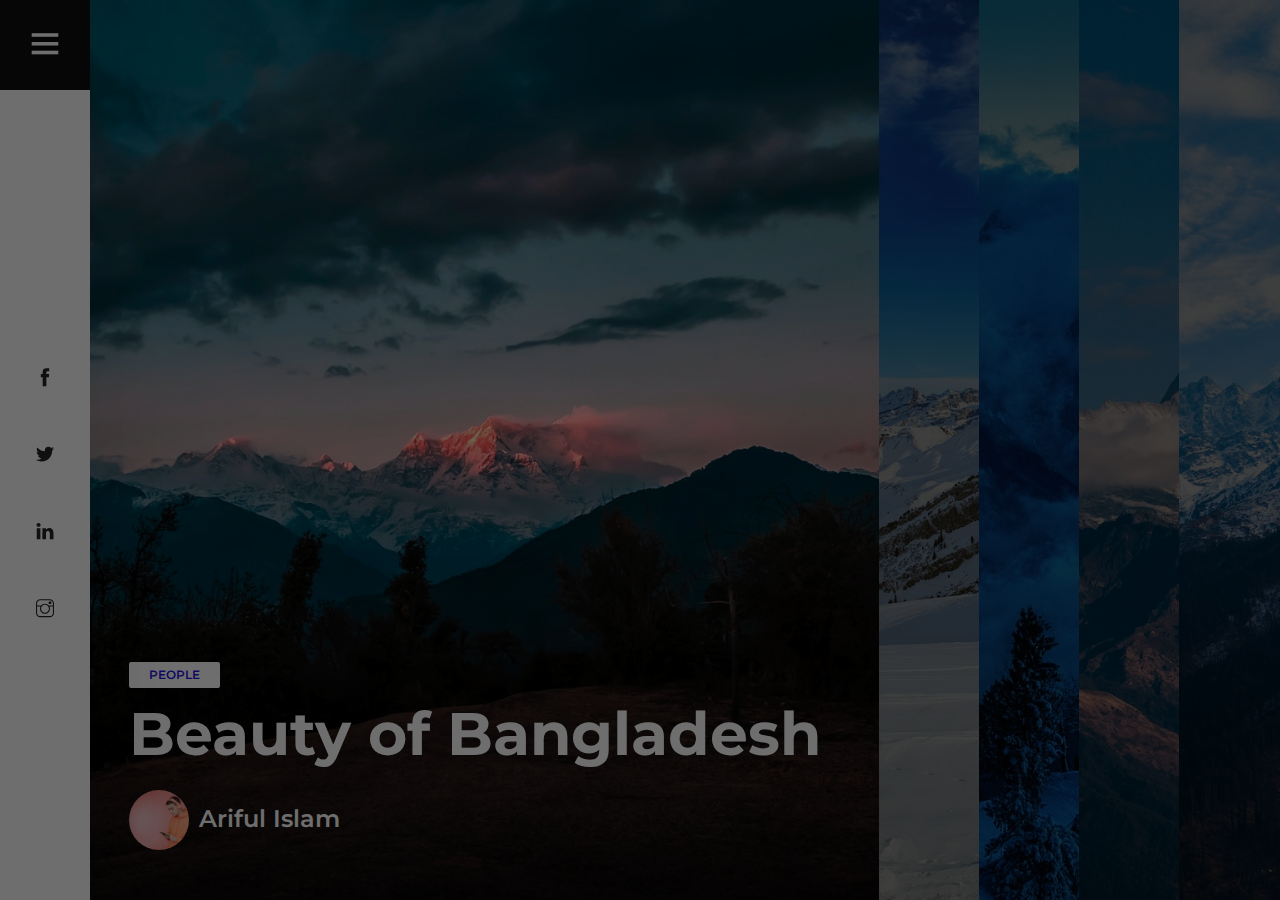
<file: index.html>
<!DOCTYPE html>
<html lang="zxx">
<head>
	<title>Ariful | Photography HTML Template</title>
	<meta charset="UTF-8">
	<meta name="description" content="Tulen Photography HTML Template"">
	<meta name="keywords" content="photo, html">
	<meta name="viewport" content="width=device-width, initial-scale=1.0">
	<!-- Stylesheets -->
	<link rel="stylesheet" href="css/bootstrap.min.css"/>
	<link rel="stylesheet" href="css/font-awesome.min.css"/>
	<link rel="stylesheet" href="css/themify-icons.css"/>
	<link rel="stylesheet" href="css/accordion.css"/>
	<link rel="stylesheet" href="css/owl.carousel.min.css"/>

	<!-- Main Stylesheets -->
	<link rel="stylesheet" href="css/style.css"/>


	<!--[if lt IE 9]>
		<script src="https://oss.maxcdn.com/html5shiv/3.7.2/html5shiv.min.js"></script>
		<script src="https://oss.maxcdn.com/respond/1.4.2/respond.min.js"></script>
	<![endif]-->

</head>
<body>
	<!-- Page Preloder -->
	<div id="preloder">
		<div class="loader"></div>
	</div>

	<!-- Offcanvas Menu Section -->
	<div class="menu-wrapper">
		<div class="menu-switch">
			<i class="ti-menu"></i>
		</div>
		<div class="menu-social-warp">
			<div class="menu-social">
				<a href="#"><i class="ti-facebook"></i></a>
				<a href="#"><i class="ti-twitter-alt"></i></a>
				<a href="#"><i class="ti-linkedin"></i></a>
				<a href="#"><i class="ti-instagram"></i></a>
			</div>
		</div>
	</div>
	<div class="side-menu-wrapper">
		<div class="sm-header">
			<div class="menu-close">
				<i class="ti-arrow-left"></i>
			</div>
			<a href="index.html" class="site-logo">
				<img src="img/logo.png" alt="">
			</a>
		</div>
		<nav class="main-menu">
			<ul>
				<li><a href="index.html" class="active">Home</a></li>
				<li><a href="about.html">About</a></li>
				<li><a href="gallery.html">Gallery</a></li>
				<li><a href="blog.html">Blog</a></li>
				<li><a href="contact.html">Contact</a></li>
			</ul>
		</nav>
		<div class="sm-footer">
			<div class="sm-socail">
				<a href="#"><i class="ti-facebook"></i></a>
				<a href="#"><i class="ti-twitter-alt"></i></a>
				<a href="#"><i class="ti-linkedin"></i></a>
				<a href="#"><i class="ti-instagram"></i></a>
			</div>
			<div class="copyright-text"><p><!-- Link back to Colorlib can't be removed. Template is licensed under CC BY 3.0. -->
  Copyright &copy;<script>document.write(new Date().getFullYear());</script> All rights reserved | This template is made with <i class="ti-heart" aria-hidden="true"></i> by <a href="https://colorlib.com" target="_blank">Colorlib</a>
  <!-- Link back to Colorlib can't be removed. Template is licensed under CC BY 3.0. --></p></div>
		</div>
	</div>
	<!-- Offcanvas Menu Section end -->

	<!-- Hero Section end -->
	<section class="hero-section">
		<div class="pana-accordion" id="accordion">
    		<div class="pana-accordion-wrap">
				<div class="pana-accordion-item set-bg" data-setbg="img/my-img/home/home-img1.jpg">
					<div class="pa-text">
						<div class="pa-tag">people</div>
						<h2>Beauty of Bangladesh</h2>
						<div class="pa-author">
							<img src="img/my-img/home/pro-img.jpg" alt="">
							<h4>Ariful Islam</h4>
						</div>
					</div>
				</div>
				<div class="pana-accordion-item set-bg" data-setbg="img/my-img/home/home-img2.jpg">
					<div class="pa-text">
						<div class="pa-tag">people</div>
						<h2>Beauty of Bangladesh</h2>
						<div class="pa-author">
							<img src="img/my-img/home/pro-img.jpg" alt="">
							<h4>Ariful Islam</h4>
						</div>
					</div>
				</div>
				<div class="pana-accordion-item set-bg" data-setbg="img/my-img/home/home-img3.jpg">
					<div class="pa-text">
						<div class="pa-tag">people</div>
						<h2>Beauty of Bangladesh</h2>
						<div class="pa-author">
							<img src="img/my-img/home/pro-img.jpg" alt="">
							<h4>Ariful Islam</h4>
						</div>
					</div>
				</div>
				<div class="pana-accordion-item set-bg" data-setbg="img/my-img/home/home-img4.jpg">
					<div class="pa-text">
						<div class="pa-tag">people</div>
						<h2>Beauty of Bangladesh</h2>
						<div class="pa-author">
							<img src="img/my-img/home/pro-img.jpg" alt="">
							<h4>Ariful Islam</h4>
						</div>
					</div>
				</div>
				<div class="pana-accordion-item set-bg" data-setbg="img/my-img/home/home-img5.jpg">
					<div class="pa-text">
						<div class="pa-tag">people</div>
						<h2>Beauty of Bangladesh</h2>
						<div class="pa-author">
							<img src="img/my-img/home/pro-img.jpg" alt="">
							<h4>Ariful Islam</h4>
						</div>
					</div>
				</div>
	    	</div>
		</div>
		<div class="hero-slider-warp">
			<div class="hero-slider owl-carousel">
				<div class="hero-item set-bg" data-setbg="img/hero/5.jpg">
					<div class="pa-text">
						<div class="pa-tag">people</div>
						<h2>Beauty of Bangladesh</h2>
						<div class="pa-author">
							<img src="img/my-img/home/pro-img.jpg" alt="">
							<h4>Ariful Islam</h4>
						</div>
					</div>
				</div>
				<div class="hero-item set-bg" data-setbg="img/hero/1.jpg">
					<div class="pa-text">
						<div class="pa-tag">people</div>
						<h2>Beauty of Bangladesh</h2>
						<div class="pa-author">
							<img src="img/my-img/home/pro-img.jpg" alt="">
							<h4>Ariful Islam</h4>
						</div>
					</div>
				</div>
				<div class="hero-item set-bg" data-setbg="img/hero/2.jpg">
					<div class="pa-text">
						<div class="pa-tag">people</div>
						<h2>Beauty of Bangladesh</h2>
						<div class="pa-author">
							<img src="img/my-img/home/pro-img.jpg" alt="">
							<h4>Ariful Islam</h4>
						</div>
					</div>
				</div>
				<div class="hero-item set-bg" data-setbg="img/hero/3.jpg">
					<div class="pa-text">
						<div class="pa-tag">people</div>
						<h2>Beauty of Bangladesh</h2>
						<div class="pa-author">
							<img src="img/my-img/home/pro-img.jpg" alt="">
							<h4>Ariful Islam</h4>
						</div>
					</div>
				</div>
				<div class="hero-item set-bg" data-setbg="img/hero/4.jpg">
					<div class="pa-text">
						<div class="pa-tag">people</div>
						<h2>Beauty of Bangladesh</h2>
						<div class="pa-author">
							<img src="img/my-img/home/pro-img.jpg" alt="">
							<h4>Ariful Islam</h4>
						</div>
					</div>
				</div>
			</div>
		</div>
	</section>
	<!-- Hero Section end -->

	<!--====== Javascripts & Jquery ======-->
	<script src="js/vendor/jquery-3.2.1.min.js"></script>
	<script src="js/bootstrap.min.js"></script>
	<script src="js/owl.carousel.min.js"></script>
	<script src="js/imagesloaded.pkgd.min.js"></script>
	<script src="js/isotope.pkgd.min.js"></script>
	<script src="js/jquery.nicescroll.min.js"></script>
	<script src="js/circle-progress.min.js"></script>
	<script src="js/pana-accordion.js"></script>
	<script src="js/main.js"></script>

	</body>
</html>
</file>
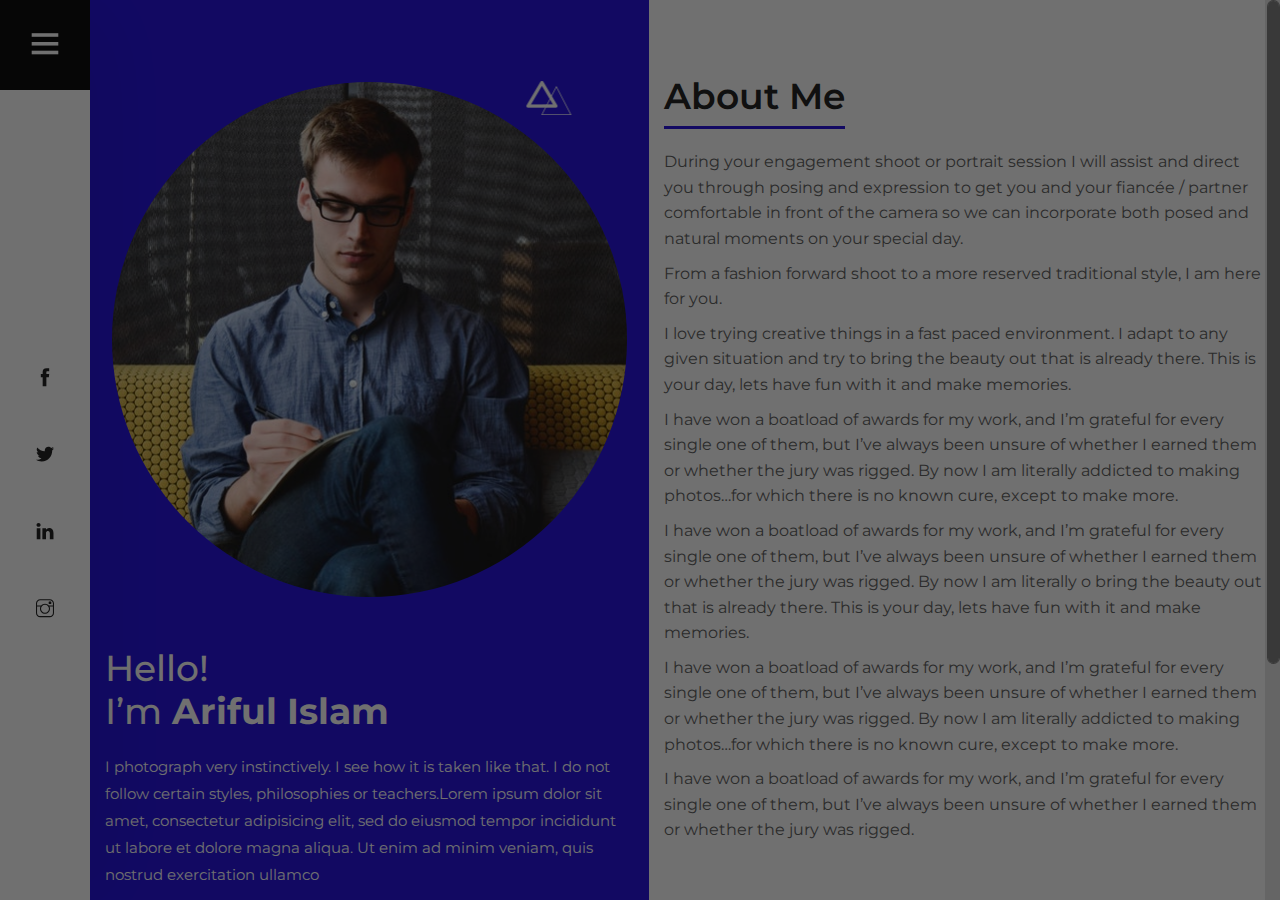
<file: about.html>
<!DOCTYPE html>
<html lang="zxx">
<head>
	<title>Tulen | Photography HTML Template</title>
	<meta charset="UTF-8">
	<meta name="description" content="Tulen Photography HTML Template"">
	<meta name="keywords" content="photo, html">
	<meta name="viewport" content="width=device-width, initial-scale=1.0">
	<!-- Stylesheets -->
	<link rel="stylesheet" href="css/bootstrap.min.css"/>
	<link rel="stylesheet" href="css/font-awesome.min.css"/>
	<link rel="stylesheet" href="css/themify-icons.css"/>
	<link rel="stylesheet" href="css/accordion.css"/>
	<link rel="stylesheet" href="css/owl.carousel.min.css"/>

	<!-- Main Stylesheets -->
	<link rel="stylesheet" href="css/style.css"/>


	<!--[if lt IE 9]>
		<script src="https://oss.maxcdn.com/html5shiv/3.7.2/html5shiv.min.js"></script>
		<script src="https://oss.maxcdn.com/respond/1.4.2/respond.min.js"></script>
	<![endif]-->

</head>
<body>
	<!-- Page Preloder -->
	<div id="preloder">
		<div class="loader"></div>
	</div>

	<!-- Offcanvas Menu Section -->
	<div class="menu-wrapper">
		<div class="menu-switch">
			<i class="ti-menu"></i>
		</div>
		<div class="menu-social-warp">
			<div class="menu-social">
				<a href="#"><i class="ti-facebook"></i></a>
				<a href="#"><i class="ti-twitter-alt"></i></a>
				<a href="#"><i class="ti-linkedin"></i></a>
				<a href="#"><i class="ti-instagram"></i></a>
			</div>
		</div>
	</div>
	<div class="side-menu-wrapper">
		<div class="sm-header">
			<div class="menu-close">
				<i class="ti-arrow-left"></i>
			</div>
			<a href="index.html" class="site-logo">
				<img src="img/logo.png" alt="">
			</a>
		</div>
		<nav class="main-menu">
			<ul>
				<li><a href="index.html">Home</a></li>
				<li><a href="about.html" class="active">About</a></li>
				<li><a href="gallery.html">Gallery</a></li>
				<li><a href="blog.html">Blog</a></li>
				<li><a href="contact.html">Contact</a></li>
			</ul>
		</nav>
		<div class="sm-footer">
			<div class="sm-socail">
				<a href="#"><i class="ti-facebook"></i></a>
				<a href="#"><i class="ti-twitter-alt"></i></a>
				<a href="#"><i class="ti-linkedin"></i></a>
				<a href="#"><i class="ti-instagram"></i></a>
			</div>
			<div class="copyright-text"><p><!-- Link back to Colorlib can't be removed. Template is licensed under CC BY 3.0. -->
  Copyright &copy;<script>document.write(new Date().getFullYear());</script> All rights reserved | This template is made with <i class="ti-heart" aria-hidden="true"></i> by <a href="https://colorlib.com" target="_blank">Colorlib</a>
  <!-- Link back to Colorlib can't be removed. Template is licensed under CC BY 3.0. --></p></div>
		</div>
	</div>
	<!-- Offcanvas Menu Section end -->

	<!-- About Section end -->
	<section class="about-section">
		<div class="about-warp">
			<div class="about-left">
				<div class="about-img">
					<img src="img/my-img/gallery/gallery-img.jpg" alt="">
				</div>
				<div class="profile-text text-white">
					<h2>Hello!</h2>
					<h2>I’m <strong>Ariful Islam</strong></h2>
					<p>I photograph very instinctively. I see how it is taken like that. I do not follow certain styles, philosophies or teachers.Lorem ipsum dolor sit amet, consectetur adipisicing elit, sed do eiusmod tempor incididunt ut labore et dolore magna aliqua. Ut enim ad minim veniam, quis nostrud exercitation ullamco</p>
					<a href="#" class="profile-btn">Say Hello</a>
					<a href="#" class="profile-email">t.rabby018@gmail.com</a>
				</div>
			</div>
			<div class="about-right">
				<div class="about-text">
					<h2>About Me</h2>
					<p>During your engagement shoot or portrait session I will assist and direct you through posing and expression to get you and your fiancée / partner comfortable in front of the camera so we can incorporate both posed and natural moments on your special day. </p>
					<p>From a fashion forward shoot to a more reserved traditional style, I am here for you.</p>
					<p>I love trying creative things in a fast paced environment. I adapt to any given situation and try to bring the beauty out that is already there. This is your day, lets have fun with it and make memories.</p>
					<p>I have won a boatload of awards for my work, and I’m grateful for every single one of them, but I’ve always been unsure of whether I earned them or whether the jury was rigged.  By now I am literally addicted to making photos…for which there is no known cure, except to make more.</p>
					<p>I have won a boatload of awards for my work, and I’m grateful for every single one of them, but I’ve always been unsure of whether I earned them or whether the jury was rigged.  By now I am literally o bring the beauty out that is already there. This is your day, lets have fun with it and make memories.</p>
					<p>I have won a boatload of awards for my work, and I’m grateful for every single one of them, but I’ve always been unsure of whether I earned them or whether the jury was rigged.  By now I am literally addicted to making photos…for which there is no known cure, except to make more.</p>
					<p>I have won a boatload of awards for my work, and I’m grateful for every single one of them, but I’ve always been unsure of whether I earned them or whether the jury was rigged.</p>
					<h2 class="pt-5">My Skills</h2>
				</div>
				<div class="skill-warp text-center">
					<div class="row">
						<div class="col-lg-3 col-sm-6">
							<div class="circle-item">
								<div class="circle-progress" data-cpid="id-1" data-cpvalue="90" data-cpcolor="#2916e0"></div>
								<h4>web developer</h4>
							</div>
						</div>
						<div class="col-lg-3 col-sm-6">
							<div class="circle-item">
								<div class="circle-progress" data-cpid="id-2" data-cpvalue="95" data-cpcolor="#2916e0"></div>
								<h4>Web Design</h4>
							</div>
						</div>
						<div class="col-lg-3 col-sm-6">
							<div class="circle-item">
								<div class="circle-progress" data-cpid="id-3" data-cpvalue="95" data-cpcolor="#2916e0"></div>
								<h4>Bootstrap</h4>
							</div>
						</div>
						<div class="col-lg-3 col-sm-6">
							<div class="circle-item">
								<div class="circle-progress" data-cpid="id-4" data-cpvalue="95" data-cpcolor="#2916e0"></div>
								<h4>Html,Css</h4>
							</div>
						</div>
					</div>
				</div>
			</div>
		</div>
	</section>
	<!-- About Section end -->

	<!--====== Javascripts & Jquery ======-->
	<script src="js/vendor/jquery-3.2.1.min.js"></script>
	<script src="js/bootstrap.min.js"></script>
	<script src="js/owl.carousel.min.js"></script>
	<script src="js/imagesloaded.pkgd.min.js"></script>
	<script src="js/isotope.pkgd.min.js"></script>
	<script src="js/jquery.nicescroll.min.js"></script>
	<script src="js/circle-progress.min.js"></script>
	<script src="js/pana-accordion.js"></script>
	<script src="js/main.js"></script>

	</body>
</html>
</file>
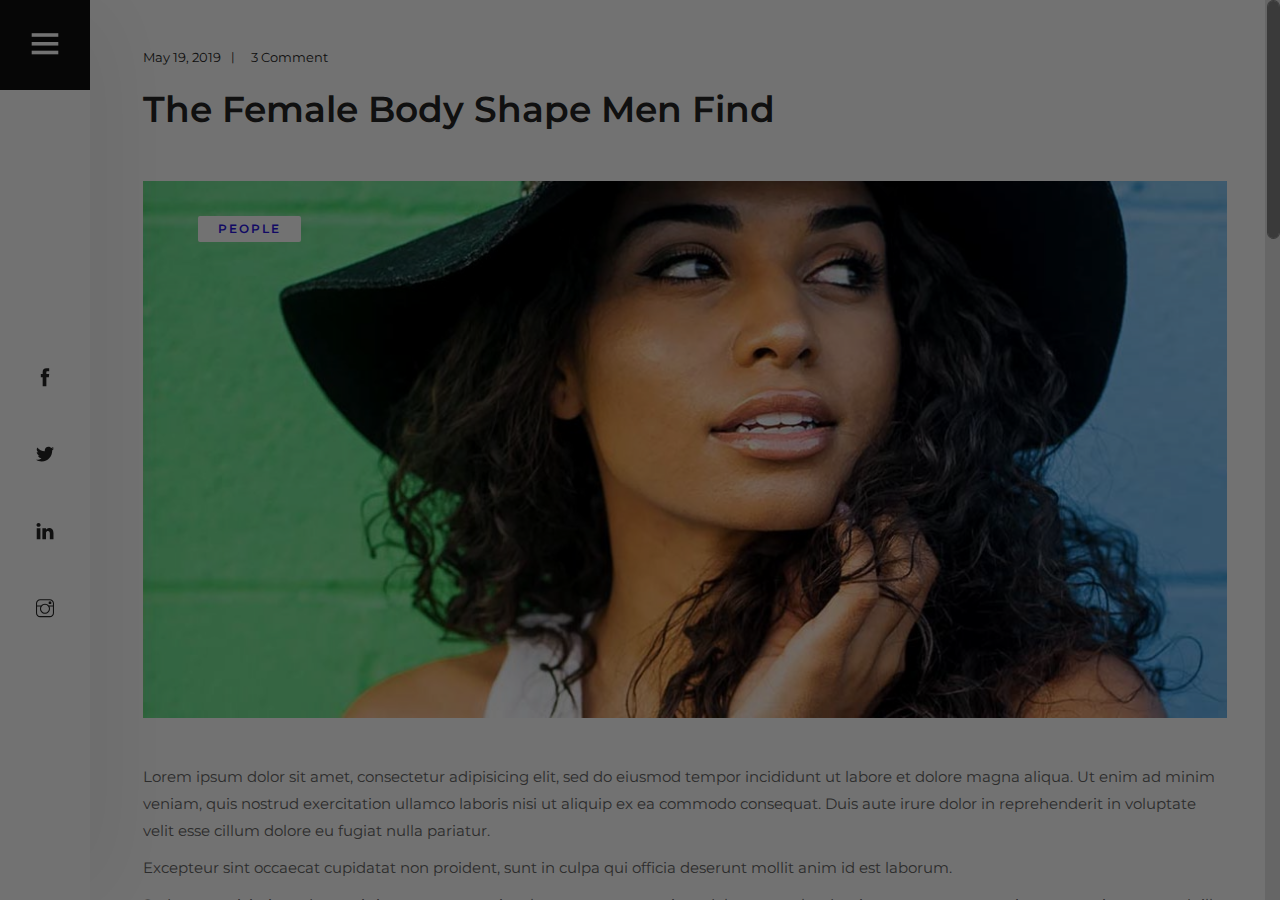
<file: blog-details.html>
<!DOCTYPE html>
<html lang="zxx">
<head>
	<title>Tulen | Photography HTML Template</title>
	<meta charset="UTF-8">
	<meta name="description" content="Tulen Photography HTML Template"">
	<meta name="keywords" content="photo, html">
	<meta name="viewport" content="width=device-width, initial-scale=1.0">
	<!-- Stylesheets -->
	<link rel="stylesheet" href="css/bootstrap.min.css"/>
	<link rel="stylesheet" href="css/font-awesome.min.css"/>
	<link rel="stylesheet" href="css/themify-icons.css"/>
	<link rel="stylesheet" href="css/accordion.css"/>
	<link rel="stylesheet" href="css/fresco.css"/>
	<link rel="stylesheet" href="css/owl.carousel.min.css"/>

	<!-- Main Stylesheets -->
	<link rel="stylesheet" href="css/style.css"/>


	<!--[if lt IE 9]>
		<script src="https://oss.maxcdn.com/html5shiv/3.7.2/html5shiv.min.js"></script>
		<script src="https://oss.maxcdn.com/respond/1.4.2/respond.min.js"></script>
	<![endif]-->

</head>
<body>
	<!-- Page Preloder -->
	<div id="preloder">
		<div class="loader"></div>
	</div>

	<!-- Offcanvas Menu Section -->
	<div class="menu-wrapper">
		<div class="menu-switch">
			<i class="ti-menu"></i>
		</div>
		<div class="menu-social-warp">
			<div class="menu-social">
				<a href="#"><i class="ti-facebook"></i></a>
				<a href="#"><i class="ti-twitter-alt"></i></a>
				<a href="#"><i class="ti-linkedin"></i></a>
				<a href="#"><i class="ti-instagram"></i></a>
			</div>
		</div>
	</div>
	<div class="side-menu-wrapper">
		<div class="sm-header">
			<div class="menu-close">
				<i class="ti-arrow-left"></i>
			</div>
			<a href="index.html" class="site-logo">
				<img src="img/logo.png" alt="">
			</a>
		</div>
		<nav class="main-menu">
			<ul>
				<li><a href="index.html">Home</a></li>
				<li><a href="about.html">About</a></li>
				<li><a href="gallery.html">Gallery</a></li>
				<li><a href="blog.html" class="active">Blog</a></li>
				<li><a href="contact.html">Contact</a></li>
			</ul>
		</nav>
		<div class="sm-footer">
			<div class="sm-socail">
				<a href="#"><i class="ti-facebook"></i></a>
				<a href="#"><i class="ti-twitter-alt"></i></a>
				<a href="#"><i class="ti-linkedin"></i></a>
				<a href="#"><i class="ti-instagram"></i></a>
			</div>
			<div class="copyright-text"><p><!-- Link back to Colorlib can't be removed. Template is licensed under CC BY 3.0. -->
  Copyright &copy;<script>document.write(new Date().getFullYear());</script> All rights reserved | This template is made with <i class="ti-heart" aria-hidden="true"></i> by <a href="https://colorlib.com" target="_blank">Colorlib</a>
  <!-- Link back to Colorlib can't be removed. Template is licensed under CC BY 3.0. --></p></div>
		</div>
	</div>
	<!-- Offcanvas Menu Section end -->

	<!-- Blog Section end -->
	<section class="blog-details">
		<div class="container">
			<div class="single-blog-page">
				<div class="blog-metas">
					<div class="blog-meta">May 19, 2019</div>
					<div class="blog-meta">3 Comment</div>
				</div>
				<h2>The Female Body Shape Men Find</h2>
				<div class="blog-thumb">
					<div class="thumb-cata">people</div>
					<img src="img/blog-details/thumbnail.jpg" alt="">
				</div>
				<p>Lorem ipsum dolor sit amet, consectetur adipisicing elit, sed do eiusmod tempor incididunt ut labore et dolore magna aliqua. Ut enim ad minim veniam, quis nostrud exercitation ullamco laboris nisi ut aliquip ex ea commodo consequat. Duis aute irure dolor in reprehenderit in voluptate velit esse cillum dolore eu fugiat nulla pariatur. </p>
				<p>Excepteur sint occaecat cupidatat non proident, sunt in culpa qui officia deserunt mollit anim id est laborum. </p>
				<p>Sed ut perspiciatis unde omnis iste natus error sit voluptatem accusantium doloremque laudantium, totam rem aperiam, eaque ipsa quae ab illo inventore veritatis et quasi architecto beatae vitae dicta sunt explicabo</p>
				<div class="row blog-gallery">
					<div class="col-lg-3 p-0">
						<div class="bg-item">
							<img src="img/blog-details/1.jpg" alt="">
						</div>
					</div>
					<div class="col-lg-9 p-0">
						<div class="row m-0">
							<div class="col-lg-4 p-0">
								<div class="bg-item">
									<img src="img/blog-details/2.jpg" alt="">
								</div>
							</div>
							<div class="col-lg-8 p-0">
								<div class="bg-item">
									<img src="img/blog-details/3.jpg" alt="">
								</div>	
							</div>
							<div class="col-lg-8 p-0">
								<div class="bg-item">
									<img src="img/blog-details/4.jpg" alt="">
								</div>	
							</div>
							<div class="col-lg-4 p-0">
								<div class="bg-item">
									<img src="img/blog-details/5.jpg" alt="">
								</div>	
							</div>
						</div>
					</div>
				</div>
				<div class="row pt-5">
					<div class="col-lg-6 mb-4">
						<a href="#" class="post-cata">people</a>
						<a href="#" class="post-cata">Photography</a>
						<a href="#" class="post-cata">nature</a>
					</div>
					<div class="col-lg-6 mb-5 text-left text-md-right">
						<div class="post-share">
							<span>Share:</span>
							<a href="#"><i class="fa fa-facebook"></i></a>
							<a href="#"><i class="fa fa-twitter"></i></a>
							<a href="#"><i class="fa fa-google-plus"></i></a>
							<a href="#"><i class="fa fa-linkedin"></i></a>
							<a href="#"><i class="fa fa-envelope"></i></a>
						</div>
					</div>
				</div>
				<div class="blog-navigation">
					<div class="row m-0">
						<div class="col-lg-6 p-0">
							<a href="#" class="bn-item set-bg" data-setbg="img/blog-details/blog-prev.jpg">
								<h4><i class="ti-arrow-left"></i> The Female Body Shape Men Find Most Attractive</h4>
							</a>
						</div>
						<div class="col-lg-6 p-0">
							<a href="#" class="bn-item bn-next set-bg" data-setbg="img/blog-details/blog-next.jpg">
								<h4><i class="ti-arrow-right"></i>Vietnam's largest art community</h4>
							</a>
						</div>
					</div>
				</div>
				<div class="recent-blog">
					<h3 class="mb-4 pb-2">Recommended For You</h3>
					<div class="row">
						<div class="col-lg-4">
							<div class="blog-item rp-item set-bg" data-setbg="img/blog/6.jpg">
								<div class="bi-tag">nature</div>
								<div class="bi-text">
									<div class="bi-date">May 19, 2019 | 3 Comment</div>
									<h3><a href="blog-details.html">The Biggest Cinema Event In 2019</a></h3>
								</div>
							</div>
						</div>
						<div class="col-lg-4">
							<div class="blog-item rp-item set-bg" data-setbg="img/blog/4.jpg">
								<div class="bi-tag">nature</div>
								<div class="bi-text">
									<div class="bi-date">May 19, 2019 | 3 Comment</div>
									<h3><a href="blog-details.html">The Biggest Cinema Event In 2019</a></h3>
								</div>
							</div>
						</div>
						<div class="col-lg-4">
							<div class="blog-item rp-item set-bg" data-setbg="img/blog/3.jpg">
								<div class="bi-tag">nature</div>
								<div class="bi-text">
									<div class="bi-date">May 19, 2019 | 3 Comment</div>
									<h3><a href="blog-details.html">The Biggest Cinema Event In 2019</a></h3>
								</div>
							</div>
						</div>
					</div>
				</div>
				<div class="comment-option">
					<h3>2 Comments</h3>
					<div class="single-comment-item first-comment">
						<div class="sc-author">
							<img src="img/blog-details/user-1.jpg" alt="">
						</div>
						<div class="sc-text">
							<span>27 Aug 2019</span>
							<h5>Brandon Kelley</h5>
							<p>Neque porro qui squam est, qui dolorem ipsum quia dolor sit amet, consectetur, adipisci velit, sed quia non numquam eius modi tempora.lit, sed quia non numquam eius modi tempora numquam eius modi tempora..</p>
							<a href="#" class="comment-btn like-btn">Like</a>
							<a href="#" class="comment-btn">Reply</a>
						</div>
					</div>
					<div class="single-comment-item reply-comment">
						<div class="sc-author">
							<img src="img/blog-details/user-2.jpg" alt="">
						</div>
						<div class="sc-text">
							<span>27 Aug 2019</span>
							<h5>Mia Maya</h5>
							<p>Neque porro qui squam est, qui dolorem ipsum quia dolor sit amet, consectetur, adipisci velit, sed quia non numquam eius modi tempora.lit, sed quia non numquam eius modi tempora numquam eius modi tempora.</p>
							<a href="#" class="comment-btn like-btn">Like</a>
							<a href="#" class="comment-btn">Reply</a>
						</div>
					</div>
					<div class="single-comment-item second-comment ">
						<div class="sc-author">
							<img src="img/blog-details/user-3.jpg" alt="">
						</div>
						<div class="sc-text">
							<span>27 Aug 2019</span>
							<h5>Mike Phillips</h5>
							<p>Neque porro qui squam est, qui dolorem ipsum quia dolor sit amet, consectetur, adipisci velit, sed quia non numquam eius modi tempora.lit, sed quia non numquam eius modi tempora numquam eius modi tempora.</p>
							<a href="#" class="comment-btn like-btn">Like</a>
							<a href="#" class="comment-btn">Reply</a>
						</div>
					</div>
				</div>
				<div class="comment-form">
					<h3>Leave A Comment</h3>
					<form action="#">
						<div class="row">
							<div class="col-md-4">
								<input type="text" placeholder="Name">
							</div>
							<div class="col-md-4">
								<input type="text" placeholder="Email">
							</div>
							<div class="col-md-4">
								<input type="text" placeholder="Phone">
							</div>
							<div class="col-md-12">
								<textarea placeholder="Comment"></textarea>
								<button type="submit">Post Comment</button>
							</div>
						</div>
					</form>
				</div>
			</div>
		</div>
	</section>
	<!-- Blog Section end -->

	<!--====== Javascripts & Jquery ======-->
	<script src="js/vendor/jquery-3.2.1.min.js"></script>
	<script src="js/bootstrap.min.js"></script>
	<script src="js/owl.carousel.min.js"></script>
	<script src="js/imagesloaded.pkgd.min.js"></script>
	<script src="js/isotope.pkgd.min.js"></script>
	<script src="js/jquery.nicescroll.min.js"></script>
	<script src="js/circle-progress.min.js"></script>
	<script src="js/pana-accordion.js"></script>
	<script src="js/main.js"></script>

	</body>
</html>
</file>
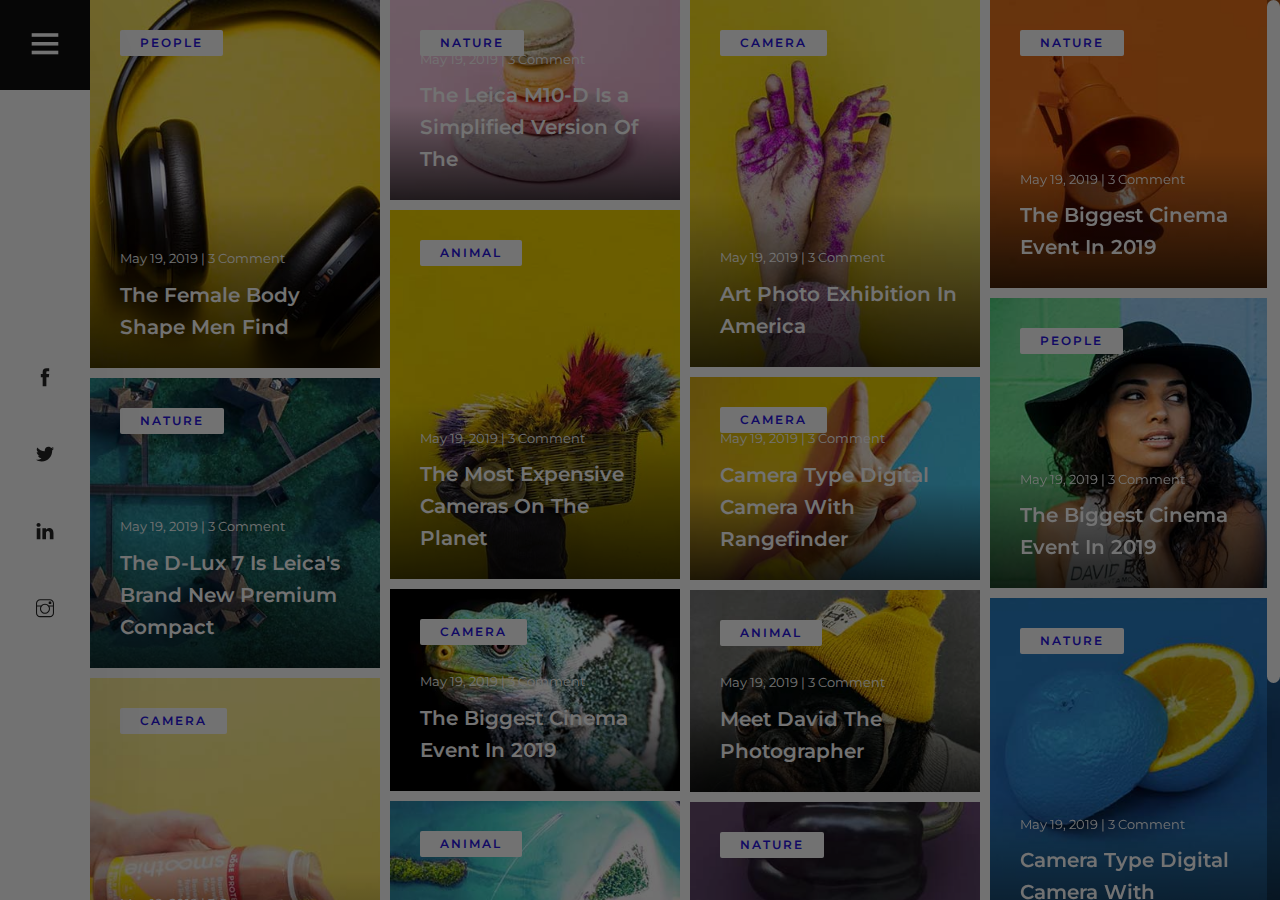
<file: blog.html>
<!DOCTYPE html>
<html lang="zxx">
<head>
	<title>Tulen | Photography HTML Template</title>
	<meta charset="UTF-8">
	<meta name="description" content="Tulen Photography HTML Template"">
	<meta name="keywords" content="photo, html">
	<meta name="viewport" content="width=device-width, initial-scale=1.0">
	<!-- Stylesheets -->
	<link rel="stylesheet" href="css/bootstrap.min.css"/>
	<link rel="stylesheet" href="css/font-awesome.min.css"/>
	<link rel="stylesheet" href="css/themify-icons.css"/>
	<link rel="stylesheet" href="css/accordion.css"/>
	<link rel="stylesheet" href="css/fresco.css"/>
	<link rel="stylesheet" href="css/owl.carousel.min.css"/>

	<!-- Main Stylesheets -->
	<link rel="stylesheet" href="css/style.css"/>


	<!--[if lt IE 9]>
		<script src="https://oss.maxcdn.com/html5shiv/3.7.2/html5shiv.min.js"></script>
		<script src="https://oss.maxcdn.com/respond/1.4.2/respond.min.js"></script>
	<![endif]-->

</head>
<body>
	<!-- Page Preloder -->
	<div id="preloder">
		<div class="loader"></div>
	</div>

	<!-- Offcanvas Menu Section -->
	<div class="menu-wrapper">
		<div class="menu-switch">
			<i class="ti-menu"></i>
		</div>
		<div class="menu-social-warp">
			<div class="menu-social">
				<a href="#"><i class="ti-facebook"></i></a>
				<a href="#"><i class="ti-twitter-alt"></i></a>
				<a href="#"><i class="ti-linkedin"></i></a>
				<a href="#"><i class="ti-instagram"></i></a>
			</div>
		</div>
	</div>
	<div class="side-menu-wrapper">
		<div class="sm-header">
			<div class="menu-close">
				<i class="ti-arrow-left"></i>
			</div>
			<a href="index.html" class="site-logo">
				<img src="img/logo.png" alt="">
			</a>
		</div>
		<nav class="main-menu">
			<ul>
				<li><a href="index.html">Home</a></li>
				<li><a href="about.html">About</a></li>
				<li><a href="gallery.html">Gallery</a></li>
				<li><a href="blog.html" class="active">Blog</a></li>
				<li><a href="contact.html">Contact</a></li>
			</ul>
		</nav>
		<div class="sm-footer">
			<div class="sm-socail">
				<a href="#"><i class="ti-facebook"></i></a>
				<a href="#"><i class="ti-twitter-alt"></i></a>
				<a href="#"><i class="ti-linkedin"></i></a>
				<a href="#"><i class="ti-instagram"></i></a>
			</div>
			<div class="copyright-text"><p><!-- Link back to Colorlib can't be removed. Template is licensed under CC BY 3.0. -->
  Copyright &copy;<script>document.write(new Date().getFullYear());</script> All rights reserved | This template is made with <i class="ti-heart" aria-hidden="true"></i> by <a href="https://colorlib.com" target="_blank">Colorlib</a>
  <!-- Link back to Colorlib can't be removed. Template is licensed under CC BY 3.0. --></p></div>
		</div>
	</div>
	<!-- Offcanvas Menu Section end -->

	<!-- Blog Section end -->
	<section class="blog-section">
		<div class="nice-scroll">
			<div class="blog-grid-warp">
				<div class="blog-grid-sizer"></div>
				<div class="blog-grid">
					<div class="blog-item">
						<img src="img/blog/1.jpg" alt="">
						<div class="bi-tag">people</div>
						<div class="bi-text">
							<div class="bi-date">May 19, 2019 | 3 Comment</div>
							<h3><a href="blog-details.html">The Female Body Shape Men Find</a></h3>
						</div>
					</div>
				</div>
				<div class="blog-grid">
					<div class="blog-item">
						<img src="img/blog/2.jpg" alt="">
						<div class="bi-tag">nature</div>
						<div class="bi-text">
							<div class="bi-date">May 19, 2019 | 3 Comment</div>
							<h3><a href="blog-details.html">The Leica M10-D Is a Simplified Version Of The </a></h3>
						</div>
					</div>
				</div>
				<div class="blog-grid">
					<div class="blog-item">
						<img src="img/blog/3.jpg" alt="">
						<div class="bi-tag">camera</div>
						<div class="bi-text">
							<div class="bi-date">May 19, 2019 | 3 Comment</div>
							<h3><a href="blog-details.html">Art Photo Exhibition In America</a></h3>
						</div>
					</div>
				</div>
				<div class="blog-grid">
					<div class="blog-item">
						<img src="img/blog/4.jpg" alt="">
						<div class="bi-tag">nature</div>
						<div class="bi-text">
							<div class="bi-date">May 19, 2019 | 3 Comment</div>
							<h3><a href="blog-details.html">The Biggest Cinema Event In 2019</a></h3>
						</div>
					</div>
				</div>
				<div class="blog-grid">
					<div class="blog-item">
						<img src="img/blog/5.jpg" alt="">
						<div class="bi-tag">animal</div>
						<div class="bi-text">
							<div class="bi-date">May 19, 2019 | 3 Comment</div>
							<h3><a href="blog-details.html">The Most Expensive Cameras On The Planet</a></h3>
						</div>
					</div>
				</div>
				<div class="blog-grid">
					<div class="blog-item">
						<img src="img/blog/7.jpg" alt="">
						<div class="bi-tag">People</div>
						<div class="bi-text">
							<div class="bi-date">May 19, 2019 | 3 Comment</div>
							<h3><a href="blog-details.html">The Biggest Cinema Event In 2019</a></h3>
						</div>
					</div>
				</div>
				<div class="blog-grid">
					<div class="blog-item">
						<img src="img/blog/9.jpg" alt="">
						<div class="bi-tag">camera</div>
						<div class="bi-text">
							<div class="bi-date">May 19, 2019 | 3 Comment</div>
							<h3><a href="blog-details.html">Camera Type	Digital Camera With Rangefinder</a></h3>
						</div>
					</div>
				</div>
				<div class="blog-grid">
					<div class="blog-item">
						<img src="img/blog/8.jpg" alt="">
						<div class="bi-tag">nature</div>
						<div class="bi-text">
							<div class="bi-date">May 19, 2019 | 3 Comment</div>
							<h3><a href="blog-details.html">The D-Lux 7 Is Leica's Brand New Premium Compact </a></h3>
						</div>
					</div>
				</div>
				<div class="blog-grid">
					<div class="blog-item">
						<img src="img/blog/6.jpg" alt="">
						<div class="bi-tag">camera</div>
						<div class="bi-text">
							<div class="bi-date">May 19, 2019 | 3 Comment</div>
							<h3><a href="blog-details.html">The Biggest Cinema Event In 2019</a></h3>
						</div>
					</div>
				</div>
				<div class="blog-grid">
					<div class="blog-item">
						<img src="img/blog/10.jpg" alt="">
						<div class="bi-tag">animal</div>
						<div class="bi-text">
							<div class="bi-date">May 19, 2019 | 3 Comment</div>
							<h3><a href="blog-details.html">Meet David The Photographer</a></h3>
						</div>
					</div>
				</div>
				<div class="blog-grid">
					<div class="blog-item">
						<img src="img/blog/12.jpg" alt="">
						<div class="bi-tag">nature</div>
						<div class="bi-text">
							<div class="bi-date">May 19, 2019 | 3 Comment</div>
							<h3><a href="blog-details.html">Camera Type	Digital Camera With Rangefinder</a></h3>
						</div>
					</div>
				</div>
				<div class="blog-grid">
					<div class="blog-item">
						<img src="img/blog/14.jpg" alt="">
						<div class="bi-tag">camera</div>
						<div class="bi-text">
							<div class="bi-date">May 19, 2019 | 3 Comment</div>
							<h3><a href="blog-details.html">Ahead Of Our Full Sony A6400 Review, We've </a></h3>
						</div>
					</div>
				</div>
				<div class="blog-grid">
					<div class="blog-item">
						<img src="img/blog/11.jpg" alt="">
						<div class="bi-tag">animal</div>
						<div class="bi-text">
							<div class="bi-date">May 19, 2019 | 3 Comment</div>
							<h3><a href="blog-details.html">A Unique Colourful And Elegant Design </a></h3>
						</div>
					</div>
				</div>
				<div class="blog-grid">
					<div class="blog-item">
						<img src="img/blog/15.jpg" alt="">
						<div class="bi-tag">nature</div>
						<div class="bi-text">
							<div class="bi-date">May 19, 2019 | 3 Comment</div>
							<h3><a href="blog-details.html">The Female Body Shape Men Find</a></h3>
						</div>
					</div>
				</div>
				<div class="blog-grid">
					<div class="blog-item">
						<img src="img/blog/13.jpg" alt="">
						<div class="bi-tag">nature</div>
						<div class="bi-text">
							<div class="bi-date">May 19, 2019 | 3 Comment</div>
							<h3><a href="blog-details.html">The Leica M10-D Is a Simplified Version Of The </a></h3>
						</div>
					</div>
				</div>
			</div>
		</div>
	</section>
	<!-- Blog Section end -->

	<!--====== Javascripts & Jquery ======-->
	<script src="js/vendor/jquery-3.2.1.min.js"></script>
	<script src="js/bootstrap.min.js"></script>
	<script src="js/owl.carousel.min.js"></script>
	<script src="js/imagesloaded.pkgd.min.js"></script>
	<script src="js/isotope.pkgd.min.js"></script>
	<script src="js/jquery.nicescroll.min.js"></script>
	<script src="js/circle-progress.min.js"></script>
	<script src="js/pana-accordion.js"></script>
	<script src="js/main.js"></script>
	</body>
</html>
</file>
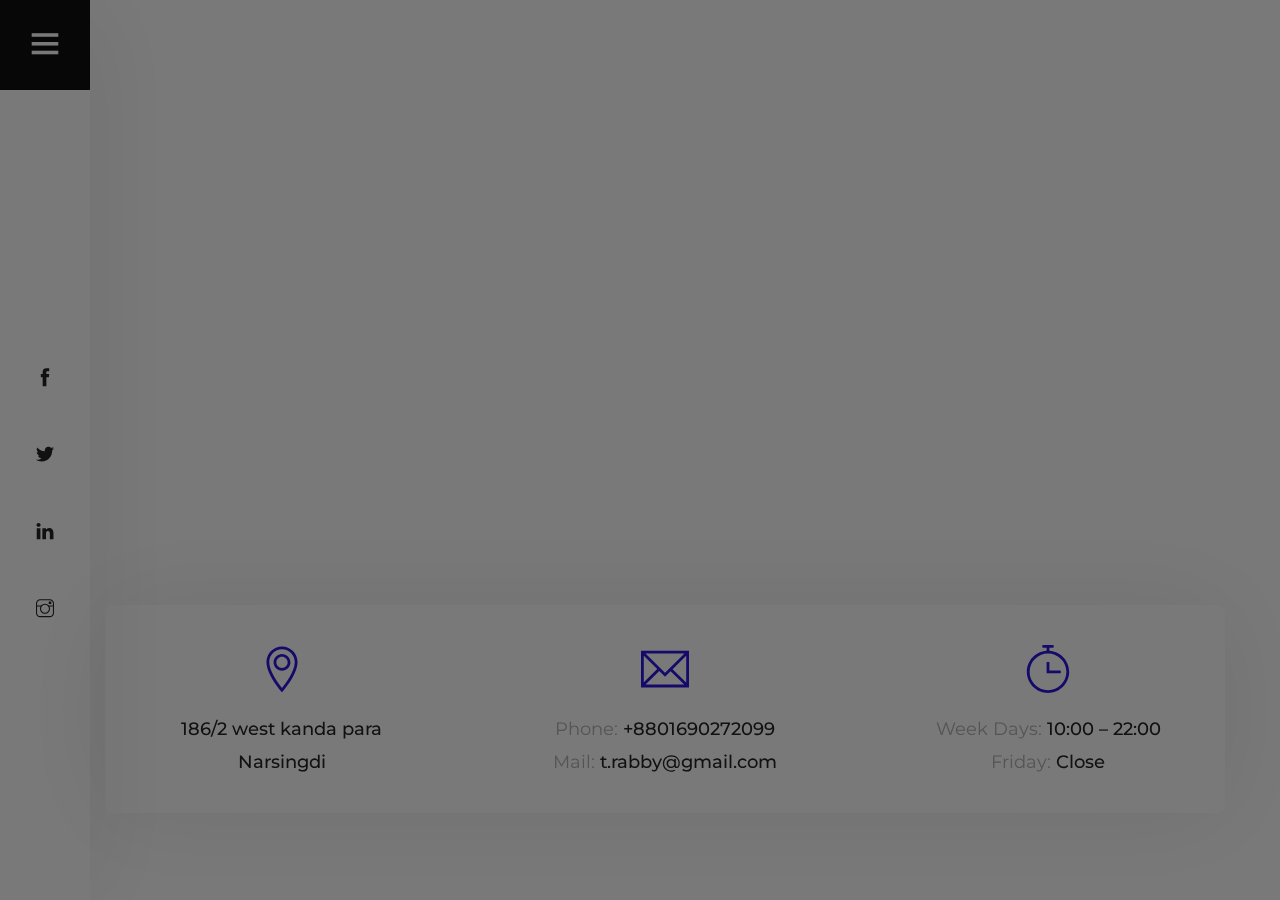
<file: contact.html>
<!DOCTYPE html>
<html lang="zxx">
<head>
	<title>Tulen | Photography HTML Template</title>
	<meta charset="UTF-8">
	<meta name="description" content="Tulen Photography HTML Template">
	<meta name="keywords" content="photo, html">
	<meta name="viewport" content="width=device-width, initial-scale=1.0">
	<!-- Stylesheets -->
	<link rel="stylesheet" href="css/bootstrap.min.css"/>
	<link rel="stylesheet" href="css/font-awesome.min.css"/>
	<link rel="stylesheet" href="css/themify-icons.css"/>
	<link rel="stylesheet" href="css/accordion.css"/>
	<link rel="stylesheet" href="css/fresco.css"/>
	<link rel="stylesheet" href="css/owl.carousel.min.css"/>

	<!-- Main Stylesheets -->
	<link rel="stylesheet" href="css/style.css"/>


	<!--[if lt IE 9]>
		<script src="https://oss.maxcdn.com/html5shiv/3.7.2/html5shiv.min.js"></script>
		<script src="https://oss.maxcdn.com/respond/1.4.2/respond.min.js"></script>
	<![endif]-->

</head>
<body>
	<!-- Page Preloder -->
	<div id="preloder">
		<div class="loader"></div>
	</div>

	<!-- Offcanvas Menu Section -->
	<div class="menu-wrapper">
		<div class="menu-switch">
			<i class="ti-menu"></i>
		</div>
		<div class="menu-social-warp">
			<div class="menu-social">
				<a href="#"><i class="ti-facebook"></i></a>
				<a href="#"><i class="ti-twitter-alt"></i></a>
				<a href="#"><i class="ti-linkedin"></i></a>
				<a href="#"><i class="ti-instagram"></i></a>
			</div>
		</div>
	</div>
	<div class="side-menu-wrapper">
		<div class="sm-header">
			<div class="menu-close">
				<i class="ti-arrow-left"></i>
			</div>
			<a href="index.html" class="site-logo">
				<img src="img/logo.png" alt="">
			</a>
		</div>
		<nav class="main-menu">
			<ul>
				<li><a href="index.html">Home</a></li>
				<li><a href="about.html">About</a></li>
				<li><a href="gallery.html">Gallery</a></li>
				<li><a href="blog.html">Blog</a></li>
				<li><a href="contact.html" class="active">Contact</a></li>
			</ul>
		</nav>
		<div class="sm-footer">
			<div class="sm-socail">
				<a href="#"><i class="ti-facebook"></i></a>
				<a href="#"><i class="ti-twitter-alt"></i></a>
				<a href="#"><i class="ti-linkedin"></i></a>
				<a href="#"><i class="ti-instagram"></i></a>
			</div>
			<div class="copyright-text"><p><!-- Link back to Colorlib can't be removed. Template is licensed under CC BY 3.0. -->
  Copyright &copy;<script>document.write(new Date().getFullYear());</script> All rights reserved | This template is made with <i class="ti-heart" aria-hidden="true"></i> by <a href="https://colorlib.com" target="_blank">Colorlib</a>
  <!-- Link back to Colorlib can't be removed. Template is licensed under CC BY 3.0. --></p></div>
		</div>
	</div>
	<!-- Offcanvas Menu Section end -->

	<!-- Contact Section end -->
	<div class="contact-section">
		<div class="map-warp"><iframe src="https://www.google.com/maps/embed?pb=!1m18!1m12!1m3!1d7294.010100630948!2d90.72539812251881!3d23.924875245034997!2m3!1f0!2f0!3f0!3m2!1i1024!2i768!4f13.1!3m3!1m2!1s0x37543149c7ffa5b7%3A0xba01d067550fe36e!2z4Kao4Kaw4Ka44Ka_4KaC4Kam4KeAIOCmrOCmvuCmnOCmvuCmsOClpA!5e0!3m2!1sen!2sbd!4v1656069480239!5m2!1sen!2sbd" style="border:0;" allowfullscreen></iframe></div>
		<div class="contact-box">
			<div class="row">
				<div class="col-lg-4">
					<div class="contact-info">
						<i class="ti-location-pin"></i>
						<p>186/2 west kanda para<br>Narsingdi</p>	
					</div>
				</div>
				<div class="col-lg-4">
					<div class="contact-info">
						<i class="ti-email"></i>
						<p><span>Phone:</span> +8801690272099</p>	
						<p><span>Mail:</span> t.rabby@gmail.com</p>	
					</div>
				</div>
				<div class="col-lg-4">
					<div class="contact-info">
						<i class="ti-timer"></i>
						<p><span>Week Days:</span> 10:00 – 22:00</p>	
						<p><span>Friday:</span> Close</p>	
					</div>
				</div>
			</div>
		</div>
	</div>
	<!-- Contact Section end -->

	<!--====== Javascripts & Jquery ======-->
	<script src="js/vendor/jquery-3.2.1.min.js"></script>
	<script src="js/bootstrap.min.js"></script>
	<script src="js/owl.carousel.min.js"></script>
	<script src="js/imagesloaded.pkgd.min.js"></script>
	<script src="js/isotope.pkgd.min.js"></script>
	<script src="js/jquery.nicescroll.min.js"></script>
	<script src="js/circle-progress.min.js"></script>
	<script src="js/pana-accordion.js"></script>
	<script src="js/main.js"></script>

	</body>
</html>
</file>
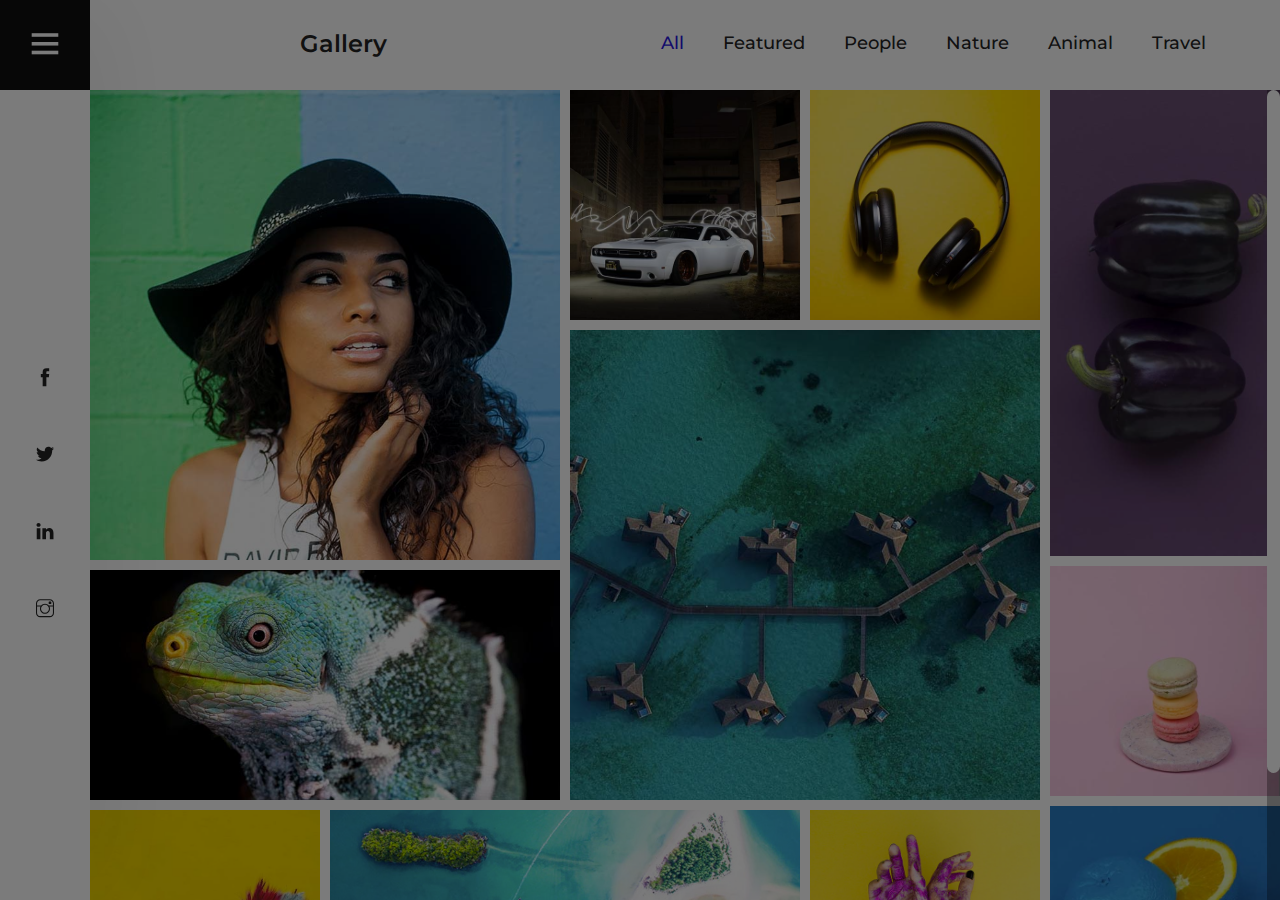
<file: gallery.html>
<!DOCTYPE html>
<html lang="zxx">
<head>
	<title>Tulen | Photography HTML Template</title>
	<meta charset="UTF-8">
	<meta name="description" content="Tulen Photography HTML Template"">
	<meta name="keywords" content="photo, html">
	<meta name="viewport" content="width=device-width, initial-scale=1.0">
	<!-- Stylesheets -->
	<link rel="stylesheet" href="css/bootstrap.min.css"/>
	<link rel="stylesheet" href="css/font-awesome.min.css"/>
	<link rel="stylesheet" href="css/themify-icons.css"/>
	<link rel="stylesheet" href="css/accordion.css"/>
	<link rel="stylesheet" href="css/fresco.css"/>
	<link rel="stylesheet" href="css/owl.carousel.min.css"/>

	<!-- Main Stylesheets -->
	<link rel="stylesheet" href="css/style.css"/>


	<!--[if lt IE 9]>
		<script src="https://oss.maxcdn.com/html5shiv/3.7.2/html5shiv.min.js"></script>
		<script src="https://oss.maxcdn.com/respond/1.4.2/respond.min.js"></script>
	<![endif]-->

</head>
<body>
	<!-- Page Preloder -->
	<div id="preloder">
		<div class="loader"></div>
	</div>

	<!-- Offcanvas Menu Section -->
	<div class="menu-wrapper">
		<div class="menu-switch">
			<i class="ti-menu"></i>
		</div>
		<div class="menu-social-warp">
			<div class="menu-social">
				<a href="#"><i class="ti-facebook"></i></a>
				<a href="#"><i class="ti-twitter-alt"></i></a>
				<a href="#"><i class="ti-linkedin"></i></a>
				<a href="#"><i class="ti-instagram"></i></a>
			</div>
		</div>
	</div>
	<div class="side-menu-wrapper">
		<div class="sm-header">
			<div class="menu-close">
				<i class="ti-arrow-left"></i>
			</div>
			<a href="index.html" class="site-logo">
				<img src="img/logo.png" alt="">
			</a>
		</div>
		<nav class="main-menu">
			<ul>
				<li><a href="index.html">Home</a></li>
				<li><a href="about.html">About</a></li>
				<li><a href="gallery.html" class="active">Gallery</a></li>
				<li><a href="blog.html">Blog</a></li>
				<li><a href="contact.html">Contact</a></li>
			</ul>
		</nav>
		<div class="sm-footer">
			<div class="sm-socail">
				<a href="#"><i class="ti-facebook"></i></a>
				<a href="#"><i class="ti-twitter-alt"></i></a>
				<a href="#"><i class="ti-linkedin"></i></a>
				<a href="#"><i class="ti-instagram"></i></a>
			</div>
			<div class="copyright-text"><p><!-- Link back to Colorlib can't be removed. Template is licensed under CC BY 3.0. -->
  Copyright &copy;<script>document.write(new Date().getFullYear());</script> All rights reserved | This template is made with <i class="ti-heart" aria-hidden="true"></i> by <a href="https://colorlib.com" target="_blank">Colorlib</a>
  <!-- Link back to Colorlib can't be removed. Template is licensed under CC BY 3.0. --></p></div>
		</div>
	</div>
	<!-- Offcanvas Menu Section end -->

	<!-- Gallery Section end -->
	<section class="gallery-section">
		<div class="gallery-header">
			<h4>Gallery</h4>
			<ul class="gallery-filter">
				<li class="filter all active" data-filter="*">All</li>
				<li class="filter" data-filter=".featured">Featured</li>
				<li class="filter" data-filter=".people">People</li>
				<li class="filter" data-filter=".nature">Nature</li>
				<li class="filter" data-filter=".animal">Animal</li>
				<li class="filter" data-filter=".travel">Travel</li>
			</ul>
		</div>
		<div class="nice-scroll">
			<div class="gallery-warp">
				<div class="grid-sizer"></div>
				<div class="gallery-item gi-big featured">
					<a class="fresco" href="img/gallery/1.jpg" data-fresco-group="projects">
						<img src="img/gallery/1.jpg" alt="">
					</a>
					<div class="gi-hover">
						<img src="img/gallery/author.jpg" alt="">
						<h6>Arthur Rose</h6>
					</div>
				</div>
				<div class="gallery-item people">
					<a class="fresco" href="img/gallery/2.jpg" data-fresco-group="projects">
						<img src="img/gallery/2.jpg" alt="">
					</a>
					<div class="gi-hover">
						<img src="img/gallery/author.jpg" alt="">
						<h6>Arthur Rose</h6>
					</div>
				</div>
				<div class="gallery-item nature">
					<a class="fresco" href="img/gallery/3.jpg" data-fresco-group="projects">
						<img src="img/gallery/3.jpg" alt="">
					</a>
					<div class="gi-hover">
						<img src="img/gallery/author.jpg" alt="">
						<h6>Arthur Rose</h6>
					</div>
				</div>
				<div class="gallery-item gi-long travel">
					<a class="fresco" href="img/gallery/4.jpg" data-fresco-group="projects">
						<img src="img/gallery/4.jpg" alt="">
					</a>
					<div class="gi-hover">
						<img src="img/gallery/author.jpg" alt="">
						<h6>Arthur Rose</h6>
					</div>
				</div>
				<div class="gallery-item gi-big animal">
					<a class="fresco" href="img/gallery/6.jpg" data-fresco-group="projects">
						<img src="img/gallery/6.jpg" alt="">
					</a>
					<div class="gi-hover">
						<img src="img/gallery/author.jpg" alt="">
						<h6>Arthur Rose</h6>
					</div>
				</div>
				<div class="gallery-item gi-big featured">
					<a class="fresco" href="img/gallery/5.jpg" data-fresco-group="projects">
						<img src="img/gallery/5.jpg" alt="">
					</a>
					<div class="gi-hover">
						<img src="img/gallery/author.jpg" alt="">
						<h6>Arthur Rose</h6>
					</div>
				</div>
				<div class="gallery-item travel">
					<a class="fresco" href="img/gallery/7.jpg" data-fresco-group="projects">
						<img src="img/gallery/7.jpg" alt="">
					</a>
					<div class="gi-hover">
						<img src="img/gallery/author.jpg" alt="">
						<h6>Arthur Rose</h6>
					</div>
				</div>
				<div class="gallery-item people">
					<a class="fresco" href="img/gallery/8.jpg" data-fresco-group="projects">
						<img src="img/gallery/8.jpg" alt="">
					</a>
					<div class="gi-hover">
						<img src="img/gallery/author.jpg" alt="">
						<h6>Arthur Rose</h6>
					</div>
				</div>
				<div class="gallery-item animal">
					<a class="fresco" href="img/gallery/9.jpg" data-fresco-group="projects">
						<img src="img/gallery/9.jpg" alt="">
					</a>
					<div class="gi-hover">
						<img src="img/gallery/author.jpg" alt="">
						<h6>Arthur Rose</h6>
					</div>
				</div>
				<div class="gallery-item gi-big travel">
					<a class="fresco" href="img/gallery/10.jpg" data-fresco-group="projects">
						<img src="img/gallery/10.jpg" alt="">
					</a>
					<div class="gi-hover">
						<img src="img/gallery/author.jpg" alt="">
						<h6>Arthur Rose</h6>
					</div>
				</div>
				<div class="gallery-item featured">
					<a class="fresco" href="img/gallery/11.jpg" data-fresco-group="projects">
						<img src="img/gallery/11.jpg" alt="">
					</a>
					<div class="gi-hover">
						<img src="img/gallery/author.jpg" alt="">
						<h6>Arthur Rose</h6>
					</div>
				</div>
			</div>
		</div>
	</section>
	<!-- Gallery Section end -->

	<!--====== Javascripts & Jquery ======-->
	<script src="js/vendor/jquery-3.2.1.min.js"></script>
	<script src="js/bootstrap.min.js"></script>
	<script src="js/owl.carousel.min.js"></script>
	<script src="js/imagesloaded.pkgd.min.js"></script>
	<script src="js/isotope.pkgd.min.js"></script>
	<script src="js/jquery.nicescroll.min.js"></script>
	<script src="js/circle-progress.min.js"></script>
	<script src="js/pana-accordion.js"></script>
	<script src="js/fresco.min.js"></script>
	<script src="js/main.js"></script>

	</body>
</html>
</file>
<file: css/themify-icons.css>
@font-face {
	font-family: 'themify';
	src:url('../fonts/themify.eot?-fvbane');
	src:url('../fonts/themify.eot?#iefix-fvbane') format('embedded-opentype'),
		url('../fonts/themify.woff?-fvbane') format('woff'),
		url('../fonts/themify.ttf?-fvbane') format('truetype'),
		url('../fonts/themify.svg?-fvbane#themify') format('svg');
	font-weight: normal;
	font-style: normal;
}

[class^="ti-"], [class*=" ti-"] {
	font-family: 'themify';
	speak: none;
	font-style: normal;
	font-weight: normal;
	font-variant: normal;
	text-transform: none;
	line-height: 1;

	/* Better Font Rendering =========== */
	-webkit-font-smoothing: antialiased;
	-moz-osx-font-smoothing: grayscale;
}

.ti-wand:before {
	content: "\e600";
}
.ti-volume:before {
	content: "\e601";
}
.ti-user:before {
	content: "\e602";
}
.ti-unlock:before {
	content: "\e603";
}
.ti-unlink:before {
	content: "\e604";
}
.ti-trash:before {
	content: "\e605";
}
.ti-thought:before {
	content: "\e606";
}
.ti-target:before {
	content: "\e607";
}
.ti-tag:before {
	content: "\e608";
}
.ti-tablet:before {
	content: "\e609";
}
.ti-star:before {
	content: "\e60a";
}
.ti-spray:before {
	content: "\e60b";
}
.ti-signal:before {
	content: "\e60c";
}
.ti-shopping-cart:before {
	content: "\e60d";
}
.ti-shopping-cart-full:before {
	content: "\e60e";
}
.ti-settings:before {
	content: "\e60f";
}
.ti-search:before {
	content: "\e610";
}
.ti-zoom-in:before {
	content: "\e611";
}
.ti-zoom-out:before {
	content: "\e612";
}
.ti-cut:before {
	content: "\e613";
}
.ti-ruler:before {
	content: "\e614";
}
.ti-ruler-pencil:before {
	content: "\e615";
}
.ti-ruler-alt:before {
	content: "\e616";
}
.ti-bookmark:before {
	content: "\e617";
}
.ti-bookmark-alt:before {
	content: "\e618";
}
.ti-reload:before {
	content: "\e619";
}
.ti-plus:before {
	content: "\e61a";
}
.ti-pin:before {
	content: "\e61b";
}
.ti-pencil:before {
	content: "\e61c";
}
.ti-pencil-alt:before {
	content: "\e61d";
}
.ti-paint-roller:before {
	content: "\e61e";
}
.ti-paint-bucket:before {
	content: "\e61f";
}
.ti-na:before {
	content: "\e620";
}
.ti-mobile:before {
	content: "\e621";
}
.ti-minus:before {
	content: "\e622";
}
.ti-medall:before {
	content: "\e623";
}
.ti-medall-alt:before {
	content: "\e624";
}
.ti-marker:before {
	content: "\e625";
}
.ti-marker-alt:before {
	content: "\e626";
}
.ti-arrow-up:before {
	content: "\e627";
}
.ti-arrow-right:before {
	content: "\e628";
}
.ti-arrow-left:before {
	content: "\e629";
}
.ti-arrow-down:before {
	content: "\e62a";
}
.ti-lock:before {
	content: "\e62b";
}
.ti-location-arrow:before {
	content: "\e62c";
}
.ti-link:before {
	content: "\e62d";
}
.ti-layout:before {
	content: "\e62e";
}
.ti-layers:before {
	content: "\e62f";
}
.ti-layers-alt:before {
	content: "\e630";
}
.ti-key:before {
	content: "\e631";
}
.ti-import:before {
	content: "\e632";
}
.ti-image:before {
	content: "\e633";
}
.ti-heart:before {
	content: "\e634";
}
.ti-heart-broken:before {
	content: "\e635";
}
.ti-hand-stop:before {
	content: "\e636";
}
.ti-hand-open:before {
	content: "\e637";
}
.ti-hand-drag:before {
	content: "\e638";
}
.ti-folder:before {
	content: "\e639";
}
.ti-flag:before {
	content: "\e63a";
}
.ti-flag-alt:before {
	content: "\e63b";
}
.ti-flag-alt-2:before {
	content: "\e63c";
}
.ti-eye:before {
	content: "\e63d";
}
.ti-export:before {
	content: "\e63e";
}
.ti-exchange-vertical:before {
	content: "\e63f";
}
.ti-desktop:before {
	content: "\e640";
}
.ti-cup:before {
	content: "\e641";
}
.ti-crown:before {
	content: "\e642";
}
.ti-comments:before {
	content: "\e643";
}
.ti-comment:before {
	content: "\e644";
}
.ti-comment-alt:before {
	content: "\e645";
}
.ti-close:before {
	content: "\e646";
}
.ti-clip:before {
	content: "\e647";
}
.ti-angle-up:before {
	content: "\e648";
}
.ti-angle-right:before {
	content: "\e649";
}
.ti-angle-left:before {
	content: "\e64a";
}
.ti-angle-down:before {
	content: "\e64b";
}
.ti-check:before {
	content: "\e64c";
}
.ti-check-box:before {
	content: "\e64d";
}
.ti-camera:before {
	content: "\e64e";
}
.ti-announcement:before {
	content: "\e64f";
}
.ti-brush:before {
	content: "\e650";
}
.ti-briefcase:before {
	content: "\e651";
}
.ti-bolt:before {
	content: "\e652";
}
.ti-bolt-alt:before {
	content: "\e653";
}
.ti-blackboard:before {
	content: "\e654";
}
.ti-bag:before {
	content: "\e655";
}
.ti-move:before {
	content: "\e656";
}
.ti-arrows-vertical:before {
	content: "\e657";
}
.ti-arrows-horizontal:before {
	content: "\e658";
}
.ti-fullscreen:before {
	content: "\e659";
}
.ti-arrow-top-right:before {
	content: "\e65a";
}
.ti-arrow-top-left:before {
	content: "\e65b";
}
.ti-arrow-circle-up:before {
	content: "\e65c";
}
.ti-arrow-circle-right:before {
	content: "\e65d";
}
.ti-arrow-circle-left:before {
	content: "\e65e";
}
.ti-arrow-circle-down:before {
	content: "\e65f";
}
.ti-angle-double-up:before {
	content: "\e660";
}
.ti-angle-double-right:before {
	content: "\e661";
}
.ti-angle-double-left:before {
	content: "\e662";
}
.ti-angle-double-down:before {
	content: "\e663";
}
.ti-zip:before {
	content: "\e664";
}
.ti-world:before {
	content: "\e665";
}
.ti-wheelchair:before {
	content: "\e666";
}
.ti-view-list:before {
	content: "\e667";
}
.ti-view-list-alt:before {
	content: "\e668";
}
.ti-view-grid:before {
	content: "\e669";
}
.ti-uppercase:before {
	content: "\e66a";
}
.ti-upload:before {
	content: "\e66b";
}
.ti-underline:before {
	content: "\e66c";
}
.ti-truck:before {
	content: "\e66d";
}
.ti-timer:before {
	content: "\e66e";
}
.ti-ticket:before {
	content: "\e66f";
}
.ti-thumb-up:before {
	content: "\e670";
}
.ti-thumb-down:before {
	content: "\e671";
}
.ti-text:before {
	content: "\e672";
}
.ti-stats-up:before {
	content: "\e673";
}
.ti-stats-down:before {
	content: "\e674";
}
.ti-split-v:before {
	content: "\e675";
}
.ti-split-h:before {
	content: "\e676";
}
.ti-smallcap:before {
	content: "\e677";
}
.ti-shine:before {
	content: "\e678";
}
.ti-shift-right:before {
	content: "\e679";
}
.ti-shift-left:before {
	content: "\e67a";
}
.ti-shield:before {
	content: "\e67b";
}
.ti-notepad:before {
	content: "\e67c";
}
.ti-server:before {
	content: "\e67d";
}
.ti-quote-right:before {
	content: "\e67e";
}
.ti-quote-left:before {
	content: "\e67f";
}
.ti-pulse:before {
	content: "\e680";
}
.ti-printer:before {
	content: "\e681";
}
.ti-power-off:before {
	content: "\e682";
}
.ti-plug:before {
	content: "\e683";
}
.ti-pie-chart:before {
	content: "\e684";
}
.ti-paragraph:before {
	content: "\e685";
}
.ti-panel:before {
	content: "\e686";
}
.ti-package:before {
	content: "\e687";
}
.ti-music:before {
	content: "\e688";
}
.ti-music-alt:before {
	content: "\e689";
}
.ti-mouse:before {
	content: "\e68a";
}
.ti-mouse-alt:before {
	content: "\e68b";
}
.ti-money:before {
	content: "\e68c";
}
.ti-microphone:before {
	content: "\e68d";
}
.ti-menu:before {
	content: "\e68e";
}
.ti-menu-alt:before {
	content: "\e68f";
}
.ti-map:before {
	content: "\e690";
}
.ti-map-alt:before {
	content: "\e691";
}
.ti-loop:before {
	content: "\e692";
}
.ti-location-pin:before {
	content: "\e693";
}
.ti-list:before {
	content: "\e694";
}
.ti-light-bulb:before {
	content: "\e695";
}
.ti-Italic:before {
	content: "\e696";
}
.ti-info:before {
	content: "\e697";
}
.ti-infinite:before {
	content: "\e698";
}
.ti-id-badge:before {
	content: "\e699";
}
.ti-hummer:before {
	content: "\e69a";
}
.ti-home:before {
	content: "\e69b";
}
.ti-help:before {
	content: "\e69c";
}
.ti-headphone:before {
	content: "\e69d";
}
.ti-harddrives:before {
	content: "\e69e";
}
.ti-harddrive:before {
	content: "\e69f";
}
.ti-gift:before {
	content: "\e6a0";
}
.ti-game:before {
	content: "\e6a1";
}
.ti-filter:before {
	content: "\e6a2";
}
.ti-files:before {
	content: "\e6a3";
}
.ti-file:before {
	content: "\e6a4";
}
.ti-eraser:before {
	content: "\e6a5";
}
.ti-envelope:before {
	content: "\e6a6";
}
.ti-download:before {
	content: "\e6a7";
}
.ti-direction:before {
	content: "\e6a8";
}
.ti-direction-alt:before {
	content: "\e6a9";
}
.ti-dashboard:before {
	content: "\e6aa";
}
.ti-control-stop:before {
	content: "\e6ab";
}
.ti-control-shuffle:before {
	content: "\e6ac";
}
.ti-control-play:before {
	content: "\e6ad";
}
.ti-control-pause:before {
	content: "\e6ae";
}
.ti-control-forward:before {
	content: "\e6af";
}
.ti-control-backward:before {
	content: "\e6b0";
}
.ti-cloud:before {
	content: "\e6b1";
}
.ti-cloud-up:before {
	content: "\e6b2";
}
.ti-cloud-down:before {
	content: "\e6b3";
}
.ti-clipboard:before {
	content: "\e6b4";
}
.ti-car:before {
	content: "\e6b5";
}
.ti-calendar:before {
	content: "\e6b6";
}
.ti-book:before {
	content: "\e6b7";
}
.ti-bell:before {
	content: "\e6b8";
}
.ti-basketball:before {
	content: "\e6b9";
}
.ti-bar-chart:before {
	content: "\e6ba";
}
.ti-bar-chart-alt:before {
	content: "\e6bb";
}
.ti-back-right:before {
	content: "\e6bc";
}
.ti-back-left:before {
	content: "\e6bd";
}
.ti-arrows-corner:before {
	content: "\e6be";
}
.ti-archive:before {
	content: "\e6bf";
}
.ti-anchor:before {
	content: "\e6c0";
}
.ti-align-right:before {
	content: "\e6c1";
}
.ti-align-left:before {
	content: "\e6c2";
}
.ti-align-justify:before {
	content: "\e6c3";
}
.ti-align-center:before {
	content: "\e6c4";
}
.ti-alert:before {
	content: "\e6c5";
}
.ti-alarm-clock:before {
	content: "\e6c6";
}
.ti-agenda:before {
	content: "\e6c7";
}
.ti-write:before {
	content: "\e6c8";
}
.ti-window:before {
	content: "\e6c9";
}
.ti-widgetized:before {
	content: "\e6ca";
}
.ti-widget:before {
	content: "\e6cb";
}
.ti-widget-alt:before {
	content: "\e6cc";
}
.ti-wallet:before {
	content: "\e6cd";
}
.ti-video-clapper:before {
	content: "\e6ce";
}
.ti-video-camera:before {
	content: "\e6cf";
}
.ti-vector:before {
	content: "\e6d0";
}
.ti-themify-logo:before {
	content: "\e6d1";
}
.ti-themify-favicon:before {
	content: "\e6d2";
}
.ti-themify-favicon-alt:before {
	content: "\e6d3";
}
.ti-support:before {
	content: "\e6d4";
}
.ti-stamp:before {
	content: "\e6d5";
}
.ti-split-v-alt:before {
	content: "\e6d6";
}
.ti-slice:before {
	content: "\e6d7";
}
.ti-shortcode:before {
	content: "\e6d8";
}
.ti-shift-right-alt:before {
	content: "\e6d9";
}
.ti-shift-left-alt:before {
	content: "\e6da";
}
.ti-ruler-alt-2:before {
	content: "\e6db";
}
.ti-receipt:before {
	content: "\e6dc";
}
.ti-pin2:before {
	content: "\e6dd";
}
.ti-pin-alt:before {
	content: "\e6de";
}
.ti-pencil-alt2:before {
	content: "\e6df";
}
.ti-palette:before {
	content: "\e6e0";
}
.ti-more:before {
	content: "\e6e1";
}
.ti-more-alt:before {
	content: "\e6e2";
}
.ti-microphone-alt:before {
	content: "\e6e3";
}
.ti-magnet:before {
	content: "\e6e4";
}
.ti-line-double:before {
	content: "\e6e5";
}
.ti-line-dotted:before {
	content: "\e6e6";
}
.ti-line-dashed:before {
	content: "\e6e7";
}
.ti-layout-width-full:before {
	content: "\e6e8";
}
.ti-layout-width-default:before {
	content: "\e6e9";
}
.ti-layout-width-default-alt:before {
	content: "\e6ea";
}
.ti-layout-tab:before {
	content: "\e6eb";
}
.ti-layout-tab-window:before {
	content: "\e6ec";
}
.ti-layout-tab-v:before {
	content: "\e6ed";
}
.ti-layout-tab-min:before {
	content: "\e6ee";
}
.ti-layout-slider:before {
	content: "\e6ef";
}
.ti-layout-slider-alt:before {
	content: "\e6f0";
}
.ti-layout-sidebar-right:before {
	content: "\e6f1";
}
.ti-layout-sidebar-none:before {
	content: "\e6f2";
}
.ti-layout-sidebar-left:before {
	content: "\e6f3";
}
.ti-layout-placeholder:before {
	content: "\e6f4";
}
.ti-layout-menu:before {
	content: "\e6f5";
}
.ti-layout-menu-v:before {
	content: "\e6f6";
}
.ti-layout-menu-separated:before {
	content: "\e6f7";
}
.ti-layout-menu-full:before {
	content: "\e6f8";
}
.ti-layout-media-right-alt:before {
	content: "\e6f9";
}
.ti-layout-media-right:before {
	content: "\e6fa";
}
.ti-layout-media-overlay:before {
	content: "\e6fb";
}
.ti-layout-media-overlay-alt:before {
	content: "\e6fc";
}
.ti-layout-media-overlay-alt-2:before {
	content: "\e6fd";
}
.ti-layout-media-left-alt:before {
	content: "\e6fe";
}
.ti-layout-media-left:before {
	content: "\e6ff";
}
.ti-layout-media-center-alt:before {
	content: "\e700";
}
.ti-layout-media-center:before {
	content: "\e701";
}
.ti-layout-list-thumb:before {
	content: "\e702";
}
.ti-layout-list-thumb-alt:before {
	content: "\e703";
}
.ti-layout-list-post:before {
	content: "\e704";
}
.ti-layout-list-large-image:before {
	content: "\e705";
}
.ti-layout-line-solid:before {
	content: "\e706";
}
.ti-layout-grid4:before {
	content: "\e707";
}
.ti-layout-grid3:before {
	content: "\e708";
}
.ti-layout-grid2:before {
	content: "\e709";
}
.ti-layout-grid2-thumb:before {
	content: "\e70a";
}
.ti-layout-cta-right:before {
	content: "\e70b";
}
.ti-layout-cta-left:before {
	content: "\e70c";
}
.ti-layout-cta-center:before {
	content: "\e70d";
}
.ti-layout-cta-btn-right:before {
	content: "\e70e";
}
.ti-layout-cta-btn-left:before {
	content: "\e70f";
}
.ti-layout-column4:before {
	content: "\e710";
}
.ti-layout-column3:before {
	content: "\e711";
}
.ti-layout-column2:before {
	content: "\e712";
}
.ti-layout-accordion-separated:before {
	content: "\e713";
}
.ti-layout-accordion-merged:before {
	content: "\e714";
}
.ti-layout-accordion-list:before {
	content: "\e715";
}
.ti-ink-pen:before {
	content: "\e716";
}
.ti-info-alt:before {
	content: "\e717";
}
.ti-help-alt:before {
	content: "\e718";
}
.ti-headphone-alt:before {
	content: "\e719";
}
.ti-hand-point-up:before {
	content: "\e71a";
}
.ti-hand-point-right:before {
	content: "\e71b";
}
.ti-hand-point-left:before {
	content: "\e71c";
}
.ti-hand-point-down:before {
	content: "\e71d";
}
.ti-gallery:before {
	content: "\e71e";
}
.ti-face-smile:before {
	content: "\e71f";
}
.ti-face-sad:before {
	content: "\e720";
}
.ti-credit-card:before {
	content: "\e721";
}
.ti-control-skip-forward:before {
	content: "\e722";
}
.ti-control-skip-backward:before {
	content: "\e723";
}
.ti-control-record:before {
	content: "\e724";
}
.ti-control-eject:before {
	content: "\e725";
}
.ti-comments-smiley:before {
	content: "\e726";
}
.ti-brush-alt:before {
	content: "\e727";
}
.ti-youtube:before {
	content: "\e728";
}
.ti-vimeo:before {
	content: "\e729";
}
.ti-twitter:before {
	content: "\e72a";
}
.ti-time:before {
	content: "\e72b";
}
.ti-tumblr:before {
	content: "\e72c";
}
.ti-skype:before {
	content: "\e72d";
}
.ti-share:before {
	content: "\e72e";
}
.ti-share-alt:before {
	content: "\e72f";
}
.ti-rocket:before {
	content: "\e730";
}
.ti-pinterest:before {
	content: "\e731";
}
.ti-new-window:before {
	content: "\e732";
}
.ti-microsoft:before {
	content: "\e733";
}
.ti-list-ol:before {
	content: "\e734";
}
.ti-linkedin:before {
	content: "\e735";
}
.ti-layout-sidebar-2:before {
	content: "\e736";
}
.ti-layout-grid4-alt:before {
	content: "\e737";
}
.ti-layout-grid3-alt:before {
	content: "\e738";
}
.ti-layout-grid2-alt:before {
	content: "\e739";
}
.ti-layout-column4-alt:before {
	content: "\e73a";
}
.ti-layout-column3-alt:before {
	content: "\e73b";
}
.ti-layout-column2-alt:before {
	content: "\e73c";
}
.ti-instagram:before {
	content: "\e73d";
}
.ti-google:before {
	content: "\e73e";
}
.ti-github:before {
	content: "\e73f";
}
.ti-flickr:before {
	content: "\e740";
}
.ti-facebook:before {
	content: "\e741";
}
.ti-dropbox:before {
	content: "\e742";
}
.ti-dribbble:before {
	content: "\e743";
}
.ti-apple:before {
	content: "\e744";
}
.ti-android:before {
	content: "\e745";
}
.ti-save:before {
	content: "\e746";
}
.ti-save-alt:before {
	content: "\e747";
}
.ti-yahoo:before {
	content: "\e748";
}
.ti-wordpress:before {
	content: "\e749";
}
.ti-vimeo-alt:before {
	content: "\e74a";
}
.ti-twitter-alt:before {
	content: "\e74b";
}
.ti-tumblr-alt:before {
	content: "\e74c";
}
.ti-trello:before {
	content: "\e74d";
}
.ti-stack-overflow:before {
	content: "\e74e";
}
.ti-soundcloud:before {
	content: "\e74f";
}
.ti-sharethis:before {
	content: "\e750";
}
.ti-sharethis-alt:before {
	content: "\e751";
}
.ti-reddit:before {
	content: "\e752";
}
.ti-pinterest-alt:before {
	content: "\e753";
}
.ti-microsoft-alt:before {
	content: "\e754";
}
.ti-linux:before {
	content: "\e755";
}
.ti-jsfiddle:before {
	content: "\e756";
}
.ti-joomla:before {
	content: "\e757";
}
.ti-html5:before {
	content: "\e758";
}
.ti-flickr-alt:before {
	content: "\e759";
}
.ti-email:before {
	content: "\e75a";
}
.ti-drupal:before {
	content: "\e75b";
}
.ti-dropbox-alt:before {
	content: "\e75c";
}
.ti-css3:before {
	content: "\e75d";
}
.ti-rss:before {
	content: "\e75e";
}
.ti-rss-alt:before {
	content: "\e75f";
}
</file>
<file: css/accordion.css>
.pana-accordion {
	width: 100%;
	height: 100%;
	margin: 0 auto;
	position: relative;
	overflow: hidden
}

.pana-accordion .pana-accordion-wrap {
	margin-left: -1px;
	position: relative;
	width: 300%
}

.pana-accordion .pana-accordion-wrap .pana-accordion-item {
	width: 100%;
	height: 200px;
	overflow: hidden;
	float: left;
	position: absolute;
	left: 0;
	top: 0;
	background-position: top left -200px;
	transition: background-position 0.4s;
	
}
.pana-accordion .pana-accordion-wrap .pana-accordion-item.active {
	background-position: top center;
}

.pana-accordion .pana-accordion-wrap .pana-accordion-item .pana-accordion-mask {
	width: 100%;
	height: 100%;
	left: 0;
	top: 0;
	position: absolute;
	z-index: 10;
	background-color: #000;
	filter: alpha(opacity=40);
	-ms-filter: "progid:DXImageTransform.Microsoft.Alpha(Opacity=40)";
	-webkit-opacity: 0.4;
	-khtml-opacity: 0.4;
	-moz-opacity: 0.4;
	-ms-opacity: 0.4;
	-o-opacity: 0.4;
	opacity: 0.4
}

.pana-accordion .pana-accordion-wrap .pana-accordion-item.active .pana-accordion-mask {
	display: none
}
</file>
<file: css/style.css>
/* =================================
------------------------------------
  Tulen | Photography HTML Template
  Version: 1.0
 ------------------------------------
 ====================================*/

/*----------------------------------------*/
/* Template default CSS
/*----------------------------------------*/

@import url("https://fonts.googleapis.com/css?family=Montserrat:400,400i,500,500i,600,600i,700,700i&display=swap");


html,
body {
	height: 100%;
	font-family: "Montserrat", sans-serif;
	-webkit-font-smoothing: antialiased;
}

body {
	padding-left: 90px;
}

@media (max-width: 420px) {
	body {
		padding-left: 60px;
	}
}

h1,
h2,
h3,
h4,
h5,
h6 {
	margin: 0;
	color: #252525;
	font-weight: 600;
}

h1 {
	font-size: 70px;
}

h2 {
	font-size: 36px;
}

h3 {
	font-size: 30px;
}

h4 {
	font-size: 24px;
}

h5 {
	font-size: 18px;
}

h6 {
	font-size: 16px;
}

p {
	font-size: 15px;
	color: #636363;
	line-height: 1.8;
}

img {
	max-width: 100%;
}

input:focus,
select:focus,
button:focus,
textarea:focus {
	outline: none;
}

a:hover,
a:focus {
	text-decoration: none;
	outline: none;
}

ul,
ol {
	padding: 0;
	margin: 0;
}

@media (min-width: 1200px) {
	.container {
		max-width: 1200px;
	}
}

/*---------------------
   Helper CSS
 -----------------------*/

.section-title {
	text-align: center;
	margin-bottom: 55px;
}

.section-title img {
	margin-bottom: 15px;
}

.section-title h2 {
	font-weight: 400;
	font-size: 38px;
	text-transform: uppercase;
}

.section-title p {
	padding-top: 15px;
	margin-bottom: 0;
}

.set-bg {
	background-repeat: no-repeat;
	background-size: cover;
	background-position: top center;
}

.spad {
	padding-top: 110px;
	padding-bottom: 105px;
}

.text-white h1,
.text-white h2,
.text-white h3,
.text-white h4,
.text-white h5,
.text-white h6,
.text-white p,
.text-white span,
.text-white li,
.text-white a {
	color: #fff;
}

/*---------------------
  Commom elements
-----------------------*/

.site-btn {
	display: inline-block;
	font-size: 16px;
	padding: 17px 25px;
	min-width: 170px;
	color: #fff;
	background: #2916e0;
	line-height: 1;
	letter-spacing: 1px;
	text-transform: uppercase;
	text-align: center;
	font-weight: 500;
	border: none;
	border-radius: 2px;
}

.site-btn i {
	font-size: 24px;
	position: relative;
	top: 5px;
	margin-left: 4px;
}

.site-btn:hover {
	color: #fff;
}

/* Preloder */

#preloder {
	position: fixed;
	width: 100%;
	height: 100%;
	top: 0;
	left: 0;
	z-index: 999999;
	background: #000;
}

.loader {
	width: 40px;
	height: 40px;
	position: absolute;
	top: 50%;
	left: 50%;
	margin-top: -13px;
	margin-left: -13px;
	border-radius: 60px;
	animation: loader 0.8s linear infinite;
	-webkit-animation: loader 0.8s linear infinite;
}

@keyframes loader {
	0% {
		-webkit-transform: rotate(0deg);
		transform: rotate(0deg);
		border: 4px solid #f44336;
		border-left-color: transparent;
	}
	50% {
		-webkit-transform: rotate(180deg);
		transform: rotate(180deg);
		border: 4px solid #673ab7;
		border-left-color: transparent;
	}
	100% {
		-webkit-transform: rotate(360deg);
		transform: rotate(360deg);
		border: 4px solid #f44336;
		border-left-color: transparent;
	}
}

@-webkit-keyframes loader {
	0% {
		-webkit-transform: rotate(0deg);
		border: 4px solid #f44336;
		border-left-color: transparent;
	}
	50% {
		-webkit-transform: rotate(180deg);
		border: 4px solid #673ab7;
		border-left-color: transparent;
	}
	100% {
		-webkit-transform: rotate(360deg);
		border: 4px solid #f44336;
		border-left-color: transparent;
	}
}

.menu-wrapper {
	position: fixed;
	width: 90px;
	height: 100%;
	left: 0;
	top: 0;
	-webkit-box-shadow: 14px 0px 103px rgba(0, 0, 0, 0.08);
	box-shadow: 14px 0px 103px rgba(0, 0, 0, 0.08);
	z-index: 999;
	-webkit-transition: 0.4s;
	-o-transition: 0.4s;
	transition: 0.4s;
}

@media (max-width: 420px) {
	.menu-wrapper {
		width: 60px;
	}
}

.menu-wrapper.hide-left {
	opacity: 0;
	left: -90px;
}

.menu-switch {
	width: 100%;
	height: 90px;
	padding-top: 23px;
	font-size: 30px;
	text-align: center;
	color: #fff;
	background: #0f0f0f;
	cursor: pointer;
}

.menu-social-warp {
	height: calc(100% - 90px);
	display: -webkit-box;
	display: -ms-flexbox;
	display: flex;
	-moz-justify-content: center;
	-ms-justify-content: center;
	-webkit-box-pack: center;
	justify-content: center;
	-ms-flex-pack: center;
	-moz-align-items: center;
	-ms-align-items: center;
	-webkit-box-align: center;
	-ms-flex-align: center;
	align-items: center;
}

.menu-social a {
	display: block;
	font-size: 18px;
	color: #252525;
	margin-bottom: 50px;
}

.menu-social a:last-child {
	margin-bottom: 0;
}

@media (max-width: 576px) {
	.menu-social a {
		margin-bottom: 30px;
	}
}

.side-menu-wrapper {
	position: fixed;
	width: 270px;
	height: 100%;
	left: -280px;
	top: 0;
	overflow-y: auto;
	-webkit-box-shadow: 14px 0px 103px rgba(0, 0, 0, 0.08);
	box-shadow: 14px 0px 103px rgba(0, 0, 0, 0.08);
	background-color: #fff;
	z-index: 9999;
	opacity: 0;
	filter: alpha(opacity=0);
	-webkit-transition: 0.3s;
	-o-transition: 0.3s;
	transition: 0.3s;
}

@media (max-width: 420px) {
	.side-menu-wrapper {
		width: 100%;
		left: -100%;
	}
}

.side-menu-wrapper.active {
	left: 0;
	opacity: 1;
	filter: alpha(opacity=100);
}

.side-menu-wrapper .sm-header {
	display: -webkit-box;
	display: -ms-flexbox;
	display: flex;
}

.menu-close {
	width: 90px;
	height: 90px;
	padding-top: 23px;
	font-size: 30px;
	text-align: center;
	color: #fff;
	background: #0f0f0f;
	cursor: pointer;
}

.site-logo {
	background: #2916e0;
	width: calc(100% - 90px);
	display: -webkit-box;
	display: -ms-flexbox;
	display: flex;
	-moz-justify-content: center;
	-ms-justify-content: center;
	-webkit-box-pack: center;
	justify-content: center;
	-ms-flex-pack: center;
	-moz-align-items: center;
	-ms-align-items: center;
	-webkit-box-align: center;
	-ms-flex-align: center;
	align-items: center;
}

.main-menu {
	height: calc(100% - 160px);
	display: -webkit-box;
	display: -ms-flexbox;
	display: flex;
	-moz-justify-content: center;
	-ms-justify-content: center;
	-webkit-box-pack: center;
	justify-content: center;
	-ms-flex-pack: center;
	-moz-align-items: center;
	-ms-align-items: center;
	-webkit-box-align: center;
	-ms-flex-align: center;
	align-items: center;
}

.main-menu ul {
	list-style: none;
	text-align: center;
}

.main-menu ul li {
	display: block;
	margin-bottom: 20px;
}

@media (max-height: 500px),
(max-width: 576px) {
	.main-menu ul li {
		margin-bottom: 5px;
	}
}

.main-menu ul li a {
	display: block;
	font-size: 30px;
	font-weight: 600;
	color: #b2b2b2;
	-webkit-transition: 0.3s;
	-o-transition: 0.3s;
	transition: 0.3s;
}

@media (max-height: 500px),
(max-width: 576px) {
	.main-menu ul li a {
		font-size: 20px;
	}
}

.main-menu ul li a:hover,
.main-menu ul li a.active {
	color: #2916e0;
}

.sm-footer {
	position: absolute;
	left: 0;
	bottom: 0;
	width: 100%;
	text-align: center;
	padding: 0 15px;
}

@media (max-height: 500px) {
	.sm-footer {
		position: relative;
		padding-top: 30px;
	}
}

.sm-footer .sm-socail a {
	display: inline-block;
	font-size: 18px;
	color: #b2b2b2;
	margin-right: 30px;
	margin-bottom: 10px;
}

.sm-footer .sm-socail a:last-child {
	margin-right: 0;
}

.copyright-text {
	font-size: 16px;
	font-weight: 500;
	color: #b2b2b2;
	padding-bottom: 40px;
}

@media (max-width: 420px) {
	.copyright-text {
		padding-bottom: 15px;
	}
}

.copyright-text i {
	color: #e21010;
}

.copyright-text a {
	color: #b2b2b2;
}

.copyright-text a:hover {
	color: #2916e0;
}

/*---------------------
   Hero section
 -----------------------*/

.hero-section {
	height: 100%;
}

@media only screen and (min-width: 576px) and (max-width: 767px),
(max-width: 576px) {
	.pana-accordion {
		display: none;
	}
}

.pana-accordion-item,
.hero-item {
	display: -webkit-box;
	display: -ms-flexbox;
	display: flex;
	-webkit-box-align: end;
	-ms-flex-align: end;
	align-items: flex-end;
	position: relative;
}

.pana-accordion-item .pa-text,
.hero-item .pa-text {
	padding-left: 40px;
	padding-bottom: 50px;
	position: relative;
	z-index: 5;
	opacity: 0;
	top: -50px;
}

.pana-accordion-item .pa-text .pa-tag,
.hero-item .pa-text .pa-tag {
	display: inline-block;
	padding: 4px 20px;
	margin-bottom: 10px;
	font-size: 12px;
	color: #2916e0;
	text-transform: uppercase;
	font-weight: 600;
	border-radius: 2px;
	background: #fff;
}

.pana-accordion-item .pa-text h2,
.hero-item .pa-text h2 {
	font-size: 60px;
	font-weight: 700;
	color: #fff;
	margin-bottom: 20px;
}

@media only screen and (min-width: 576px) and (max-width: 767px),
only screen and (min-width: 768px) and (max-width: 991px) {
	.pana-accordion-item .pa-text h2,
	.hero-item .pa-text h2 {
		font-size: 48px;
	}
}

@media (max-width: 576px) {
	.pana-accordion-item .pa-text h2,
	.hero-item .pa-text h2 {
		font-size: 36px;
	}
}

@media (max-width: 420px) {
	.pana-accordion-item .pa-text h2,
	.hero-item .pa-text h2 {
		font-size: 24px;
	}
}

.pana-accordion-item .pa-text h4,
.hero-item .pa-text h4 {
	font-weight: 600;
	color: #fff;
	padding-top: 15px;
}

@media (max-width: 420px) {
	.pana-accordion-item .pa-text h4,
	.hero-item .pa-text h4 {
		font-size: 16px;
	}
}

.pana-accordion-item .pa-text .pa-author,
.hero-item .pa-text .pa-author {
	overflow: hidden;
}

.pana-accordion-item .pa-text .pa-author img,
.hero-item .pa-text .pa-author img {
	width: 60px;
	height: 60px;
	float: left;
	border-radius: 50%;
	margin-right: 10px;
}

.pana-accordion-item.active .pa-text,
.hero-item.active .pa-text {
	opacity: 1;
	top: 0;
	-webkit-transition: all 0.4s ease 0.4s;
	-o-transition: all 0.4s ease 0.4s;
	transition: all 0.4s ease 0.4s;
}

.pana-accordion-item.active:after,
.hero-item.active:after {
	content: "";
	position: absolute;
	width: 100%;
	height: 50%;
	left: 0;
	bottom: 0;
	background: black;
	background: -webkit-gradient(linear, left bottom, left top, from(rgba(0, 0, 0, 0.8211659664)), color-stop(94%, rgba(0, 0, 0, 0)));
	background: -o-linear-gradient(bottom, rgba(0, 0, 0, 0.8211659664) 0%, rgba(0, 0, 0, 0) 94%);
	background: linear-gradient(0deg, rgba(0, 0, 0, 0.8211659664) 0%, rgba(0, 0, 0, 0) 94%);
	filter: progid:DXImageTransform.Microsoft.gradient(startColorstr="#000000", endColorstr="#000000", GradientType=1);
}

.hero-slider-warp {
	height: 100%;
	display: none;
}

@media only screen and (min-width: 576px) and (max-width: 767px),
(max-width: 576px) {
	.hero-slider-warp {
		display: block;
	}
}

.hero-slider {
	height: 100%;
}

.hero-slider .owl-stage-outer,
.hero-slider .owl-stage,
.hero-slider .owl-item,
.hero-slider .pana-accordion-item,
.hero-slider .hero-item {
	height: 100%;
}

.hero-item {
	position: relative;
	display: -webkit-box;
	display: -ms-flexbox;
	display: flex;
	-webkit-box-align: center;
	-ms-flex-align: center;
	align-items: center;
	-webkit-box-pack: center;
	-ms-flex-pack: center;
	justify-content: center;
	text-align: center;
	padding: 0 15px;
}

.hero-item .pa-text {
	padding-left: 0;
	padding-bottom: 0;
}

.hero-item .pa-text h4 {
	display: inline-block;
}

.hero-item .pa-text .pa-author img {
	float: none;
	display: inline-block;
}

.owl-item.active .hero-item .pa-text {
	opacity: 1;
	top: 0;
	-webkit-transition: all 0.4s ease 0.4s;
	-o-transition: all 0.4s ease 0.4s;
	transition: all 0.4s ease 0.4s;
}

.owl-item.active .hero-item:after {
	content: "";
	position: absolute;
	width: 100%;
	height: 100%;
	left: 0;
	bottom: 0;
	background: #000000;
	opacity: 0.5;
}

/*------------------
   About page
 ------------------*/

.about-section {
	height: 100%;
}

.about-section .about-warp {
	height: 100%;
	display: -ms-flexbox;
	display: -webkit-box;
	display: flex;
	-ms-flex-wrap: wrap;
	flex-wrap: wrap;
}

@media only screen and (min-width: 992px) and (max-width: 1200px),
only screen and (min-width: 768px) and (max-width: 991px),
only screen and (min-width: 576px) and (max-width: 767px),
(max-width: 576px) {
	.about-section .about-warp {
		display: block;
	}
}

.about-section .about-left {
	background: #2916e0;
	-ms-flex: 0 0 47%;
	-webkit-box-flex: 0;
	flex: 0 0 47%;
	max-width: 47%;
	padding: 0 15px;
}

@media only screen and (min-width: 992px) and (max-width: 1200px),
only screen and (min-width: 768px) and (max-width: 991px),
only screen and (min-width: 576px) and (max-width: 767px),
(max-width: 576px) {
	.about-section .about-left {
		max-width: 100%;
	}
}

.about-section .about-right {
	-ms-flex: 0 0 53%;
	-webkit-box-flex: 0;
	flex: 0 0 53%;
	max-width: 53%;
	padding: 0 15px;
}

@media only screen and (min-width: 992px) and (max-width: 1200px),
only screen and (min-width: 768px) and (max-width: 991px),
only screen and (min-width: 576px) and (max-width: 767px),
(max-width: 576px) {
	.about-section .about-right {
		max-width: 100%;
	}
}

.about-img {
	text-align: center;
	background-image: url("../img/about-bg.png");
	background-repeat: no-repeat;
	background-size: inherit;
	background-position: center center;
}

@media only screen and (min-width: 576px) and (max-width: 767px) {
	.about-img {
		background-size: 300px;
	}
}

@media (max-width: 576px) {
	.about-img {
		background-size: 250px;
	}
}

.about-img img {
	width: 515px;
	height: 515px;
	border-radius: 50%;
	margin: 82px auto 50px;
}

@media only screen and (min-width: 576px) and (max-width: 767px) {
	.about-img img {
		width: 250px;
		height: 250px;
	}
}

@media (max-width: 576px) {
	.about-img img {
		width: 180px;
		height: 180px;
	}
}

.profile-text {
	max-width: 550px;
	margin: 0 auto;
	padding-bottom: 40px;
}

.profile-text h2 {
	font-weight: 500;
}

.profile-text p {
	padding-top: 20px;
	margin-bottom: 30px;
}

.profile-text .profile-btn {
	display: inline-block;
	min-width: 160px;
	padding: 9px 10px;
	margin-bottom: 10px;
	margin-right: 28px;
	color: #fff;
	font-size: 16px;
	font-weight: 500;
	text-align: center;
	border-radius: 50px;
	border: 2px solid rgba(255, 255, 255, 0.3);
}

.profile-text .profile-email {
	display: inline-block;
	font-style: italic;
	font-size: 16px;
	color: #fff;
	text-decoration: underline;
}

.about-text {
	max-width: 810px;
	margin: 0 auto;
	padding: 75px 0 50px;
}

.about-text h2 {
	display: inline-block;
	padding-bottom: 8px;
	border-bottom: 3px solid #2916e0;
	margin-bottom: 20px;
}

.about-text p {
	font-size: 16px;
	line-height: 1.6;
	margin-bottom: 9px;
}

.skill-warp {
	max-width: 930px;
	margin: 0 auto;
}

.circle-progress {
	text-align: center;
	display: inline-block;
	position: relative;
	margin-bottom: 10px;
}

.circle-progress canvas {
	-webkit-transform: rotate(90deg);
	-ms-transform: rotate(90deg);
	transform: rotate(90deg);
}

.circle-progress .progress-info {
	position: absolute;
	width: 100%;
	top: 50%;
	margin-top: -10px;
}

.circle-progress .progress-info h2 {
	font-size: 16px;
	line-height: 1;
	font-weight: 600;
}

.circle-item {
	margin-bottom: 30px;
}

.circle-item h4 {
	font-size: 20px;
	font-weight: 600;
}

/*------------------
   Gallery page
 ------------------*/

.gallery-section {
	height: 100%;
	overflow: hidden;
	position: relative;
	padding-top: 90px;
}

.gallery-section .gallery-warp {
	margin-left: -5px;
	margin-right: -5px;
}

@media only screen and (min-width: 576px) and (max-width: 767px),
(max-width: 576px) {
	.gallery-section {
		padding-top: 0;
		height: auto;
	}
}

.nice-scroll {
	height: 100%;
	overflow: hidden;
}

@media only screen and (min-width: 576px) and (max-width: 767px),
(max-width: 576px) {
	.nice-scroll {
		overflow: inherit;
	}
}

.gallery-header {
	position: absolute;
	width: 100%;
	left: 0;
	top: 0;
	overflow: hidden;
	padding-top: 30px;
	padding-right: 74px;
	padding-left: 210px;
	z-index: 99;
}

@media only screen and (min-width: 992px) and (max-width: 1200px),
only screen and (min-width: 768px) and (max-width: 991px),
only screen and (min-width: 576px) and (max-width: 767px),
(max-width: 576px) {
	.gallery-header {
		padding-left: 15px;
		padding-right: 15px;
	}
}

@media only screen and (min-width: 576px) and (max-width: 767px),
(max-width: 576px) {
	.gallery-header {
		position: relative;
		padding-bottom: 20px;
	}
}

.gallery-header h4 {
	float: left;
	margin-bottom: 30px;
}

@media only screen and (min-width: 576px) and (max-width: 767px),
(max-width: 576px) {
	.gallery-header h4 {
		margin-bottom: 20px;
		float: none;
	}
}

.gallery-filter {
	list-style: none;
	float: right;
}

@media only screen and (min-width: 576px) and (max-width: 767px),
(max-width: 576px) {
	.gallery-filter {
		float: none;
	}
}

.gallery-filter li {
	display: inline-block;
	font-size: 18px;
	font-weight: 500;
	color: #252525;
	margin-left: 35px;
	cursor: pointer;
}

@media only screen and (min-width: 768px) and (max-width: 991px) {
	.gallery-filter li {
		margin-left: 20px;
	}
}

@media only screen and (min-width: 576px) and (max-width: 767px),
(max-width: 576px) {
	.gallery-filter li {
		margin-left: 0;
		margin-right: 15px;
		font-size: 16px;
	}
}

.gallery-filter li.active {
	color: #2916e0;
}

.grid-sizer,
.gallery-item {
	width: 20%;
}

@media only screen and (min-width: 992px) and (max-width: 1200px) {
	.grid-sizer,
	.gallery-item {
		width: 25%;
	}
}

@media only screen and (min-width: 768px) and (max-width: 991px),
only screen and (min-width: 576px) and (max-width: 767px) {
	.grid-sizer,
	.gallery-item {
		width: 50%;
	}
}

@media (max-width: 576px) {
	.grid-sizer,
	.gallery-item {
		width: 100%;
	}
}

.gallery-item {
	padding: 0 5px;
	margin-bottom: 10px;
	position: relative;
}

.gallery-item .gi-hover {
	position: absolute;
	left: 30px;
	bottom: 30px;
	opacity: 0;
	filter: alpha(opacity=0);
	-webkit-transition: all 0.4s ease 0s;
	-o-transition: all 0.4s ease 0s;
	transition: all 0.4s ease 0s;
}

.gallery-item .gi-hover img {
	display: inline-block;
	border-radius: 50%;
	width: 60px;
	height: 60px;
	margin-right: 6px;
}

.gallery-item .gi-hover h6 {
	padding-top: 5px;
	display: inline-block;
	color: #fff;
	position: relative;
	top: 2px;
}

.gallery-item a {
	display: block;
	position: relative;
}

.gallery-item a:after {
	content: "";
	position: absolute;
	width: 100%;
	height: 50%;
	left: 0;
	bottom: 0;
	background: black;
	background: -webkit-gradient(linear, left bottom, left top, from(rgba(0, 0, 0, 0.8211659664)), color-stop(94%, rgba(0, 0, 0, 0)));
	background: -o-linear-gradient(bottom, rgba(0, 0, 0, 0.8211659664) 0%, rgba(0, 0, 0, 0) 94%);
	background: linear-gradient(0deg, rgba(0, 0, 0, 0.8211659664) 0%, rgba(0, 0, 0, 0) 94%);
	filter: progid:DXImageTransform.Microsoft.gradient(startColorstr="#000000", endColorstr="#000000", GradientType=1);
	opacity: 0;
	filter: alpha(opacity=0);
	-webkit-transition: all 0.4s ease 0s;
	-o-transition: all 0.4s ease 0s;
	transition: all 0.4s ease 0s;
}

.gallery-item a img {
	min-width: 100%;
}

.gallery-item:hover .gi-hover {
	opacity: 1;
	filter: alpha(opacity=100);
}

.gallery-item:hover a:after {
	opacity: 0.8;
	filter: alpha(opacity=80);
}

.gallery-item.gi-big {
	width: 40%;
}

@media only screen and (min-width: 992px) and (max-width: 1200px),
only screen and (min-width: 768px) and (max-width: 991px),
only screen and (min-width: 576px) and (max-width: 767px) {
	.gallery-item.gi-big {
		width: 50%;
	}
}

@media (max-width: 576px) {
	.gallery-item.gi-big {
		width: 100%;
	}
}

@media only screen and (min-width: 992px) and (max-width: 1200px),
only screen and (min-width: 768px) and (max-width: 991px),
only screen and (min-width: 576px) and (max-width: 767px) {
	.gallery-item.gi-long {
		width: 50%;
	}
}

@media (max-width: 576px) {
	.gallery-item.gi-long {
		width: 100%;
	}
}

.fr-position-outside {
	left: 0;
	top: 0;
	right: auto;
	bottom: auto;
}

.fr-position-text {
	color: #fff;
}

.fr-window-skin-fresco.fr-window-ui-outside .fr-close-background,
.fr-window-skin-fresco.fr-window-ui-outside .fr-close:hover .fr-close-background {
	background-color: transparent;
}

.fr-thumbnail-active {
	border: 2px solid #2916e0;
}

/*----------------
   Blog Page
 ----------------*/

.blog-section {
	height: 100%;
	overflow: hidden;
	position: relative;
}

.blog-grid-warp {
	margin-left: -5px;
	margin-right: -5px;
}

.blog-grid-sizer,
.blog-grid {
	width: 20%;
}

@media only screen and (min-width: 1200px) and (max-width: 1440px) {
	.blog-grid-sizer,
	.blog-grid {
		width: 25%;
	}
}

@media only screen and (min-width: 992px) and (max-width: 1200px) {
	.blog-grid-sizer,
	.blog-grid {
		width: 33.333333%;
	}
}

@media only screen and (min-width: 768px) and (max-width: 991px),
only screen and (min-width: 576px) and (max-width: 767px) {
	.blog-grid-sizer,
	.blog-grid {
		width: 50%;
	}
}

@media (max-width: 576px) {
	.blog-grid-sizer,
	.blog-grid {
		width: 100%;
	}
	.blog-grid-sizer img,
	.blog-grid img {
		min-height: 250px;
	}
}

.blog-grid {
	padding: 0 5px;
	margin-bottom: 10px;
}

.blog-item {
	position: relative;
}

.blog-item:after {
	content: "";
	position: absolute;
	width: 100%;
	height: 50%;
	left: 0;
	bottom: 0;
	background: black;
	background: -webkit-gradient(linear, left bottom, left top, from(rgba(0, 0, 0, 0.7)), color-stop(94%, rgba(0, 0, 0, 0)));
	background: -o-linear-gradient(bottom, rgba(0, 0, 0, 0.7) 0%, rgba(0, 0, 0, 0) 94%);
	background: linear-gradient(0deg, rgba(0, 0, 0, 0.7) 0%, rgba(0, 0, 0, 0) 94%);
	filter: progid:DXImageTransform.Microsoft.gradient(startColorstr="#000000", endColorstr="#000000", GradientType=1);
}

.blog-item img {
	min-width: 100%;
}

.blog-item .bi-tag {
	position: absolute;
	top: 30px;
	left: 30px;
	display: inline-block;
	padding: 4px 20px;
	margin-bottom: 10px;
	font-size: 12px;
	letter-spacing: 2px;
	color: #2916e0;
	text-transform: uppercase;
	font-weight: 600;
	border-radius: 2px;
	background: #fff;
}

.blog-item .bi-text {
	position: absolute;
	left: 0;
	bottom: 0;
	padding-left: 30px;
	padding-right: 20px;
	z-index: 99;
}

.blog-item .bi-text .bi-date {
	font-size: 13px;
	color: #fff;
	margin-bottom: 10px;
}

.blog-item .bi-text h3 {
	font-size: 20px;
	padding-bottom: 25px;
	color: #fff;
	line-height: 1.6;
}

.blog-item .bi-text h3 a {
	color: #fff;
}

/*-------------------
   Blog Single Page
 --------------------*/

.blog-details {
	height: 100%;
}

.single-blog-page {
	padding: 45px 38px 50px;
}

@media (max-width: 576px) {
	.single-blog-page {
		padding: 45px 0 50px;
	}
}

.single-blog-page h2 {
	font-size: 36px;
	margin-bottom: 50px;
}

.single-blog-page p {
	margin-bottom: 10px;
}

.blog-metas {
	margin-bottom: 10px;
}

.blog-metas .blog-meta {
	display: inline-block;
	font-size: 13px;
	color: #252525;
	padding-right: 14px;
	margin-right: 12px;
	margin-bottom: 10px;
	position: relative;
}

.blog-metas .blog-meta:after {
	position: absolute;
	content: "|";
	right: 0;
	top: 0;
	font-size: 12px;
	color: #252525;
}

.blog-metas .blog-meta:last-child {
	padding-right: 0;
	margin-right: 0;
}

.blog-metas .blog-meta:last-child:after {
	display: none;
}

.blog-thumb {
	position: relative;
	margin-bottom: 45px;
}

.blog-thumb .thumb-cata {
	position: absolute;
	top: 35px;
	left: 55px;
	display: inline-block;
	padding: 4px 20px;
	margin-bottom: 10px;
	font-size: 12px;
	letter-spacing: 2px;
	color: #2916e0;
	text-transform: uppercase;
	font-weight: 600;
	border-radius: 2px;
	background: #fff;
}

.blog-gallery {
	padding-top: 40px;
	margin: 0 -5px;
}

.blog-gallery .bg-item {
	padding: 0 5px;
	margin-bottom: 10px;
}

.blog-gallery .bg-item img {
	min-width: 100%;
}

.post-cata {
	display: inline-block;
	font-size: 12px;
	font-weight: 600;
	padding: 4px 13px;
	margin-bottom: 10px;
	margin-right: 6px;
	text-transform: uppercase;
	text-align: center;
	letter-spacing: 2px;
	border-radius: 2px;
	color: #2916e0;
	background: #ebebeb;
	-webkit-transition: 0.3s;
	-o-transition: 0.3s;
	transition: 0.3s;
}

.post-cata:hover {
	color: #fff;
	background: #2916e0;
}

.post-share span {
	display: inline-block;
	font-size: 16px;
	margin-right: 20px;
	color: #252525;
}

.post-share a {
	display: inline-block;
	font-size: 14px;
	width: 36px;
	height: 36px;
	text-align: center;
	padding-top: 8px;
	color: #2916e0;
	border-radius: 52px;
	margin-left: 4px;
	background: #ebebeb;
}

.post-share a:hover {
	background: #2916e0;
	color: #fff;
}

.blog-navigation {
	margin-bottom: 50px;
}

.blog-navigation .bn-item {
	height: 236px;
	display: -webkit-box;
	display: -ms-flexbox;
	display: flex;
	-webkit-box-align: center;
	-ms-flex-align: center;
	align-items: center;
	-webkit-box-pack: center;
	-ms-flex-pack: center;
	justify-content: center;
}

.blog-navigation .bn-item h4 {
	color: #fff;
	max-width: 350px;
	position: relative;
	text-align: center;
}

.blog-navigation .bn-item i {
	position: absolute;
	left: 0;
	top: calc(50% - 12px);
	opacity: 0;
	-webkit-transition: 0.3s;
	-o-transition: 0.3s;
	transition: 0.3s;
}

@media (max-width: 576px) {
	.blog-navigation .bn-item i {
		left: calc(50% - 0px);
		top: 100%;
		margin-top: 15px;
	}
}

.blog-navigation .bn-item:hover i {
	opacity: 1;
	left: -50px;
}

@media (max-width: 576px) {
	.blog-navigation .bn-item:hover i {
		left: calc(50% - 12px);
		top: 100%;
	}
}

.blog-navigation .bn-item.bn-next i {
	left: auto;
	right: 0;
}

@media (max-width: 576px) {
	.blog-navigation .bn-item.bn-next i {
		right: calc(50% - 0px);
	}
}

.blog-navigation .bn-item.bn-next:hover i {
	opacity: 1;
	right: -50px;
}

@media (max-width: 576px) {
	.blog-navigation .bn-item.bn-next:hover i {
		right: calc(50% - 12px);
		top: 100%;
	}
}

.recent-blog {
	margin-bottom: 40px;
}

.recent-blog .row {
	margin: 0 -6px;
}

.recent-blog .col-lg-4 {
	padding: 0 6px;
}

.recent-blog .rp-item {
	height: 250px;
	margin-bottom: 20px;
}

.recent-blog .rp-item:after {
	content: "";
	height: 80%;
}

.comment-option h3 {
	margin-bottom: 40px;
}

.comment-option .single-comment-item {
	margin-bottom: 30px;
}

.comment-option .single-comment-item.reply-comment {
	padding-left: 131px;
}

@media (max-width: 576px) {
	.comment-option .single-comment-item.reply-comment {
		padding-left: 5%;
	}
}

.comment-option .single-comment-item.reply-comment .sc-text {
	padding-left: 5px;
}

.comment-option .single-comment-item.reply-comment .sc-author {
	margin-right: 30px;
}

.comment-option .single-comment-item.first-comment .sc-text {
	position: relative;
}

.comment-option .single-comment-item.first-comment .sc-text:before {
	position: absolute;
	left: 0;
	top: 8px;
	height: 260px;
	width: 1px;
	background: #e9e9e9;
	content: "";
}

@media (max-width: 576px) {
	.comment-option .single-comment-item.first-comment .sc-text:before {
		display: none;
	}
}

.comment-option .single-comment-item.second-comment .sc-text {
	position: relative;
}

.comment-option .single-comment-item.second-comment .sc-text:before {
	position: absolute;
	left: 0;
	top: 8px;
	height: 100px;
	width: 1px;
	background: #e9e9e9;
	content: "";
}

@media (max-width: 576px) {
	.comment-option .single-comment-item.second-comment .sc-text:before {
		display: none;
	}
}

.comment-option .single-comment-item .sc-author {
	float: left;
	margin-right: 30px;
}

@media (max-width: 576px) {
	.comment-option .single-comment-item .sc-author {
		float: none;
		margin-bottom: 20px;
	}
}

.comment-option .single-comment-item .sc-author img {
	height: 70px;
	width: 70px;
	border-radius: 50%;
}

.comment-option .single-comment-item .sc-text {
	display: table;
	padding-left: 30px;
}

@media (max-width: 576px) {
	.comment-option .single-comment-item .sc-text {
		padding-left: 0;
	}
}

.comment-option .single-comment-item .sc-text span {
	font-size: 12px;
	letter-spacing: 2px;
	text-transform: uppercase;
	color: #b2b2b2;
}

.comment-option .single-comment-item .sc-text h5 {
	color: #252525;
	margin-top: 8px;
	margin-bottom: 14px;
}

.comment-option .single-comment-item .sc-text p {
	font-size: 14px;
	line-height: 22px;
}

.comment-option .single-comment-item .sc-text .comment-btn {
	display: inline-block;
	font-size: 11px;
	text-transform: uppercase;
	color: #242d2e;
	border: 1px solid #e5e5e5;
	border-radius: 2px;
	padding: 5px 22px;
	margin-bottom: 10px;
	font-weight: 600;
	border-radius: 40px;
	-webkit-transition: all 0.3s;
	-o-transition: all 0.3s;
	transition: all 0.3s;
}

.comment-option .single-comment-item .sc-text .comment-btn.like-btn {
	margin-right: 10px;
}

.comment-option .single-comment-item .sc-text .comment-btn:hover {
	background: #2916e0;
	border-color: #2916e0;
	color: #fff;
}

.comment-form .row {
	margin: 0 -6px;
}

.comment-form .col-md-4,
.comment-form .col-md-12 {
	padding: 0 6px;
}

.comment-form h3 {
	margin-bottom: 45px;
}

.comment-form form input,
.comment-form form textarea {
	height: 50px;
	border: 1px solid #e5e5e5;
	border-radius: 4px;
	width: 100%;
	padding: 0 20px;
	font-size: 16px;
	margin-bottom: 20px;
	padding-right: 5px;
}

.comment-form form input:focus,
.comment-form form textarea:focus {
	border: 1px solid #2916e0;
}

.comment-form form input::-webkit-input-placeholder,
.comment-form form textarea::-webkit-input-placeholder {
	color: #636363;
}

.comment-form form input::-moz-placeholder,
.comment-form form textarea::-moz-placeholder {
	color: #636363;
}

.comment-form form input:-ms-input-placeholder,
.comment-form form textarea:-ms-input-placeholder {
	color: #636363;
}

.comment-form form input::-ms-input-placeholder,
.comment-form form textarea::-ms-input-placeholder {
	color: #636363;
}

.comment-form form input::-webkit-input-placeholder,
.comment-form form textarea::-webkit-input-placeholder {
	color: #636363;
}

.comment-form form input::-moz-placeholder,
.comment-form form textarea::-moz-placeholder {
	color: #636363;
}

.comment-form form input:-ms-input-placeholder,
.comment-form form textarea:-ms-input-placeholder {
	color: #636363;
}

.comment-form form input::-ms-input-placeholder,
.comment-form form textarea::-ms-input-placeholder {
	color: #636363;
}

.comment-form form input::placeholder,
.comment-form form textarea::placeholder {
	color: #636363;
}

.comment-form form textarea {
	height: 116px;
	width: 100%;
	padding-top: 18px;
	margin-bottom: 30px;
	resize: none;
}

.comment-form form button {
	font-size: 14px;
	color: #fff;
	text-transform: uppercase;
	font-weight: 500;
	background: #2916e0;
	border: none;
	padding: 13px 37px 12px;
	border-radius: 50px;
}

/*----------------
   Contact Page
 ----------------*/

.contact-section {
	height: 100%;
	min-height: 700px;
	position: relative;
}

.contact-section .map-warp {
	position: absolute;
	width: 100%;
	height: 100%;
	left: 0;
	top: 0;
}

.contact-section iframe {
	position: absolute;
	width: 100%;
	height: 100%;
	left: 0;
	top: 0;
}

.contact-box {
	padding-top: 40px;
	position: absolute;
	background: #fff;
	max-width: 1120px;
	width: 100%;
	left: calc(50% - 560px);
	bottom: 87px;
	text-align: center;
	border-radius: 8px;
	-webkit-box-shadow: 0 0 103px rgba(0, 0, 0, 0.08);
	box-shadow: 0 0 103px rgba(0, 0, 0, 0.08);
}

@media only screen and (min-width: 1200px) and (max-width: 1440px),
only screen and (min-width: 992px) and (max-width: 1200px),
(max-width: 991px) {
	.contact-box {
		width: calc(100% - 30px);
		left: 15px;
	}
}

.contact-info {
	margin-bottom: 35px;
}

.contact-info i {
	display: block;
	font-size: 48px;
	color: #2916e0;
	margin-bottom: 20px;
}

.contact-info p {
	margin-bottom: 0;
	font-size: 18px;
	color: #252525;
	font-weight: 500;
}

.contact-info p span {
	color: #b2b2b2;
	font-weight: 400;
}
</file>
<file: css/fresco.css>
/* box-sizing */
.fr-window,
.fr-window [class^="fr-"],
.fr-overlay,
.fr-overlay [class^="fr-"],
.fr-spinner,
.fr-spinner [class^="fr-"] {
  box-sizing: border-box;
}

.fr-window {
  position: fixed;
  width: 100%;
  height: 100%;
  top: 0;
  left: 0;
  font: 13px/20px "Lucida Sans", "Lucida Sans Unicode", "Lucida Grande", Verdana,
    Arial, sans-serif;
  /* Chrome hack, this fixes a visual glitch when quickly toggling a video */
  transform: translateZ(0px);
}

/* z-index */
.fr-overlay {
  z-index: 99998;
}
.fr-window {
  z-index: 99999;
}
.fr-spinner {
  z-index: 100000;
}

/* overlay */
.fr-overlay {
  position: fixed;
  top: 0;
  left: 0;
  height: 100%;
  width: 100%;
}
.fr-overlay-background {
  float: left;
  width: 100%;
  height: 100%;
  background: #000;
  opacity: 0.9;
  filter: alpha(opacity=90);
}

.fr-overlay-ui-fullclick .fr-overlay-background {
  background: #292929;
  opacity: 1;
  filter: alpha(opacity=100);
}

/* mobile touch has position:absolute to allow zooming */
.fr-window.fr-mobile-touch,
.fr-overlay.fr-mobile-touch {
  position: absolute;
  overflow: visible;
}

/* some properties on the window are used to toggle things
 * like margin and the fullclick mode,
 * we reset those properties after measuring them
 */
.fr-measured {
  margin: 0 !important;
  min-width: 0 !important;
  min-height: 0 !important;
}

.fr-box {
  position: absolute;
  top: 0;
  left: 0;
  width: 100%;
  height: 100%;
}

.fr-pages {
  position: absolute;
  width: 100%;
  height: 100%;
  overflow: hidden;
  -webkit-user-select: none;
  -khtml-user-select: none;
  -moz-user-select: none;
  -ms-user-select: none;
  user-select: none;
}

.fr-page {
  position: absolute;
  width: 100%;
  height: 100%;
}

.fr-container {
  position: absolute;
  top: 0;
  left: 0;
  right: 0;
  bottom: 0;
  margin: 0;
  padding: 0;
  text-align: center;
}

.fr-hovering-clickable .fr-container {
  cursor: pointer;
}

/*
   padding:
   youtube & vimeo always have buttons on the outside
   side button = 72 = 54 + (2 * 9 margin)
   close button = 48
*/
/* padding ui:inside */
.fr-ui-inside .fr-container {
  padding: 20px 20px;
}
.fr-ui-inside.fr-no-sides .fr-container {
  padding: 20px;
}

/* padding ui:outside */
.fr-ui-outside .fr-container {
  padding: 20px 82px;
}
.fr-ui-outside.fr-no-sides .fr-container {
  padding: 20px 48px;
}

/* reduce padding on smaller screens */
@media all and (max-width: 700px) and (orientation: portrait),
  all and (orientation: landscape) and (max-height: 700px) {
  /* padding ui:inside */
  .fr-ui-inside .fr-container {
    padding: 12px 12px;
  }
  .fr-ui-inside.fr-no-sides .fr-container {
    padding: 12px;
  }

  /* padding ui:outside */
  .fr-ui-outside .fr-container {
    padding: 12px 72px;
  }
  .fr-ui-outside.fr-no-sides .fr-container {
    padding: 12px 48px;
  }
}

@media all and (max-width: 500px) and (orientation: portrait),
  all and (orientation: landscape) and (max-height: 500px) {
  /* padding ui:inside */
  .fr-ui-inside .fr-container {
    padding: 0px 0px;
  }
  .fr-ui-inside.fr-no-sides .fr-container {
    padding: 0px;
  }

  /* padding ui:outside */
  .fr-ui-outside .fr-container {
    padding: 0px 72px;
  }
  .fr-ui-outside.fr-no-sides .fr-container {
    padding: 0px 48px;
  }
}

/* padding ui:fullclick */
.fr-ui-fullclick .fr-container {
  padding: 0;
}
.fr-ui-fullclick.fr-no-sides .fr-container {
  padding: 0;
}

/* video fullclick */
.fr-ui-fullclick.fr-type-video .fr-container {
  padding: 0px 62px;
}
.fr-ui-fullclick.fr-no-sides.fr-type-video .fr-container {
  padding: 48px 0px;
}

/* overflow-y should always have 0 padding top and bottom */
.fr-overflow-y .fr-container {
  padding-top: 0 !important;
  padding-bottom: 0 !important;
}

.fr-content,
.fr-content-background {
  position: absolute;
  top: 50%;
  left: 50%;
  /* IE11 has a 1px blur bug on the edges of the caption (ui:inside)
     during animation with overflow:hidden */
  overflow: visible;
}

/* img/iframe/error */
.fr-content-element {
  float: left;
  width: 100%;
  height: 100%;
}

.fr-content-background {
  background: #101010;
}

.fr-info {
  position: absolute;
  top: 0;
  left: 0;
  width: 100%;
  color: #efefef;
  font-size: 13px;
  line-height: 20px;
  text-align: left;
  -webkit-text-size-adjust: none;
  text-size-adjust: none;
  -webkit-user-select: text;
  -khtml-user-select: text;
  -moz-user-select: text;
  -ms-user-select: text;
  user-select: text;
}
.fr-info-background {
  position: absolute;
  top: 0;
  left: 0;
  height: 100%;
  width: 100%;
  background: #000;
  line-height: 1%;
  filter: none;
  opacity: 1;
}
.fr-ui-inside .fr-info-background {
  filter: alpha(opacity=80);
  opacity: 0.8;
  zoom: 1;
}
/* ui:outside has a slightly lighter info background to break up from black page backgrounds */
.fr-ui-outside .fr-info-background {
  background: #0d0d0d;
}

/* info at the bottom for ui:inside */
.fr-content .fr-info {
  top: auto;
  bottom: 0;
}

.fr-info-padder {
  display: block;
  overflow: hidden;
  padding: 12px;
  position: relative;
  width: auto;
}
.fr-caption {
  width: auto;
  display: inline;
}

.fr-position {
  color: #b3b3b3;
  float: right;
  line-height: 21px;
  opacity: 0.99;
  position: relative;
  text-align: right;
  margin-left: 15px;
  white-space: nowrap;
}

/* positions not within the info bar
   for ui:outside/inside */
.fr-position-outside,
.fr-position-inside {
  position: absolute;
  bottom: 0;
  right: 0;
  margin: 12px;
  width: auto;
  padding: 2px 8px;
  border-radius: 10px;
  font-size: 11px;
  line-height: 20px;
  text-shadow: 0 1px 0 rgba(0, 0, 0, 0.4);
  display: none;
  overflow: hidden;
  white-space: nowrap;
  -webkit-text-size-adjust: none;
  text-size-adjust: none;
  -webkit-user-select: text;
  -khtml-user-select: text;
  -moz-user-select: text;
  -ms-user-select: text;
  user-select: text;
}
.fr-position-inside {
  border: 0;
}

.fr-position-background {
  position: absolute;
  top: 0;
  left: 0;
  width: 100%;
  height: 100%;
  background: #0d0d0d;
  filter: alpha(opacity=80);
  opacity: 0.8;
  zoom: 1; /* oldIE */
}
.fr-position-text {
  color: #b3b3b3;
}
.fr-position-outside .fr-position-text,
.fr-position-inside .fr-position-text {
  float: left;
  position: relative;
  text-shadow: 0 1px 1px rgba(0, 0, 0, 0.3);
  opacity: 1;
}

/* display it for the outside ui, hide the caption inside */
.fr-ui-outside .fr-position-outside {
  display: block;
}
.fr-ui-outside .fr-info .fr-position {
  display: none;
}

.fr-ui-inside.fr-no-caption .fr-position-inside {
  display: block;
}

/* links */
.fr-info a,
.fr-info a:hover {
  color: #ccc;
  border: 0;
  background: none;
  text-decoration: underline;
}
.fr-info a:hover {
  color: #eee;
}

/* no-caption */
.fr-ui-outside.fr-no-caption .fr-info {
  display: none;
}
.fr-ui-inside.fr-no-caption .fr-caption {
  display: none;
}

/* --- stroke */
.fr-stroke {
  position: absolute;
  top: 0;
  left: 0;
  width: 100%;
  height: 1px;
}
.fr-stroke-vertical {
  width: 1px;
  height: 100%;
}
.fr-stroke-horizontal {
  padding: 0 1px;
}

.fr-stroke-right {
  left: auto;
  right: 0;
}
.fr-stroke-bottom {
  top: auto;
  bottom: 0;
}

.fr-stroke-color {
  float: left;
  width: 100%;
  height: 100%;
  background: rgba(255, 255, 255, 0.08);
}

/* the stroke is brighter inside the info box */
.fr-info .fr-stroke-color {
  background: rgba(80, 80, 80, 0.3);
}

/* remove the stroke when outside ui has a caption */
.fr-ui-outside.fr-has-caption .fr-content .fr-stroke-bottom {
  display: none;
}

/* remove stroke and shadow when ui:fullclick */
.fr-ui-fullclick .fr-stroke {
  display: none;
}
.fr-ui-fullclick .fr-content-background {
  box-shadow: none;
}

/* the info box never bas a top stroke */
.fr-info .fr-stroke-top {
  display: none;
}

/* < > */
.fr-side {
  position: absolute;
  top: 50%;
  width: 54px;
  height: 72px;
  margin: 0 9px;
  margin-top: -36px;
  cursor: pointer;
  -webkit-user-select: none;
  -moz-user-select: none;
  user-select: none;
  zoom: 1;
}
.fr-side-previous {
  left: 0;
}
.fr-side-next {
  right: 0;
  left: auto;
}

.fr-side-disabled {
  cursor: default;
}
.fr-side-hidden {
  display: none !important;
}

.fr-side-button {
  float: left;
  width: 100%;
  height: 100%;
  margin: 0;
  padding: 0;
}
.fr-side-button-background {
  position: absolute;
  top: 0;
  left: 0;
  width: 100%;
  height: 100%;
  background-color: #101010;
}
.fr-side-button-icon {
  float: left;
  position: relative;
  height: 100%;
  width: 100%;
  zoom: 1;
  background-position: 50% 50%;
  background-repeat: no-repeat;
}
/* smaller side buttons */
@media all and (max-width: 500px) and (orientation: portrait),
  all and (orientation: landscape) and (max-height: 414px) {
  .fr-side {
    width: 54px;
    height: 60px;
    margin: 0;
    margin-top: -30px;
  }
  .fr-side-button {
    width: 48px;
    height: 60px;
    margin: 0 3px;
  }
}

/* X */
.fr-close {
  position: absolute;
  width: 48px;
  height: 48px;
  top: 0;
  right: 0;
  cursor: pointer;
  -webkit-user-select: none;
  -moz-user-select: none;
  user-select: none;
}

.fr-close-background,
.fr-close-icon {
  position: absolute;
  top: 12px;
  left: 12px;
  height: 26px;
  width: 26px;
  background-position: 50% 50%;
  background-repeat: no-repeat;
}
.fr-close-background {
  background-color: #000;
}

/* Thumbnails */
.fr-thumbnails {
  position: absolute;
  overflow: hidden;
}
.fr-thumbnails-disabled .fr-thumbnails {
  display: none !important;
}
.fr-thumbnails-horizontal .fr-thumbnails {
  width: 100%;
  height: 12%;
  min-height: 74px;
  max-height: 160px;
  bottom: 0;
}

.fr-thumbnails-vertical .fr-thumbnails {
  height: 100%;
  width: 10%;
  min-width: 74px;
  max-width: 160px;
  left: 0;
}

.fr-thumbnails,
.fr-thumbnails * {
  -webkit-user-select: none;
  -khtml-user-select: none;
  -moz-user-select: none;
  -ms-user-select: none;
  user-select: none;
}

.fr-thumbnails-wrapper {
  position: absolute;
  top: 0;
  left: 50%;
  height: 100%;
}
.fr-thumbnails-vertical .fr-thumbnails-wrapper {
  top: 50%;
  left: 0;
}

.fr-thumbnails-slider {
  position: relative;
  width: 100%;
  height: 100%;
  float: left;
  zoom: 1;
}

.fr-thumbnails-slider-slide {
  position: absolute;
  top: 0;
  left: 0;
  height: 100%;
}

.fr-thumbnails-thumbs {
  float: left;
  height: 100%;
  overflow: hidden;
  position: relative;
  top: 0;
  left: 0;
}

.fr-thumbnails-slide {
  position: absolute;
  top: 0;
  height: 100%;
  width: 100%;
}

.fr-thumbnail-frame {
  position: absolute;
  zoom: 1;
  overflow: hidden;
}

.fr-thumbnail {
  position: absolute;
  width: 30px;
  height: 100%;
  left: 50%;
  top: 50%;
  zoom: 1;
  cursor: pointer;
  margin: 0 10px;
}
.fr-ltIE9 .fr-thumbnail * {
  overflow: hidden; /* IE6(7) */
  z-index: 1;
  zoom: 1;
}

.fr-thumbnail-wrapper {
  position: relative;
  background: #161616;
  width: 100%;
  height: 100%;
  float: left;
  overflow: hidden;
  display: inline; /* IE6(7) */
  z-index: 0; /* IE8 */
}

.fr-thumbnail-overlay {
  cursor: pointer;
}
.fr-thumbnail-active .fr-thumbnail-overlay {
  cursor: default;
}
.fr-thumbnail-overlay,
.fr-thumbnail-overlay-background,
.fr-thumbnail-overlay-border {
  position: absolute;
  top: 0;
  left: 0;
  width: 100%;
  height: 100%;
  border-width: 0;
  overflow: hidden;
  border-style: solid;
  border-color: transparent;
}
.fr-ltIE9 .fr-thumbnail-overlay-border {
  border-width: 0 !important;
}
.fr-thumbnail .fr-thumbnail-image {
  position: absolute;
  filter: alpha(opacity=85);
  opacity: 0.85;
  max-width: none;
}
.fr-thumbnail:hover .fr-thumbnail-image,
.fr-thumbnail-active:hover .fr-thumbnail-image {
  filter: alpha(opacity=99);
  opacity: 0.99;
}
.fr-thumbnail-active .fr-thumbnail-image,
.fr-thumbnail-active:hover .fr-thumbnail-image {
  filter: alpha(opacity=35);
  opacity: 0.35;
}
.fr-thumbnail-active {
  cursor: default;
}

/* Thumbnails loading */
.fr-thumbnail-loading,
.fr-thumbnail-loading-background,
.fr-thumbnail-loading-icon {
  position: absolute;
  top: 0;
  left: 0;
  width: 100%;
  height: 100%;
}
.fr-thumbnail-loading-background {
  background-color: #161616;
  background-position: 50% 50%;
  background-repeat: no-repeat;
  opacity: 0.8;
  position: relative;
  float: left;
}
/* this element is there as an alternative to putting the loading image on the background */
.fr-thumbnail-loading-icon {
  display: none;
}

/* error on thumbnail */
.fr-thumbnail-error .fr-thumbnail-image {
  position: absolute;
  top: 0;
  left: 0;
  width: 100%;
  height: 100%;
  background-color: #202020;
}

/* Thumbnail < > */
.fr-thumbnails-side {
  float: left;
  height: 100%;
  width: 28px;
  margin: 0 5px;
  position: relative;
  overflow: hidden;
}
.fr-thumbnails-side-previous {
  margin-left: 12px;
}
.fr-thumbnails-side-next {
  margin-right: 12px;
}

.fr-thumbnails-vertical .fr-thumbnails-side {
  height: 28px;
  width: 100%;
  margin: 10px 0;
}
.fr-thumbnails-vertical .fr-thumbnails-side-previous {
  margin-top: 20px;
}
.fr-thumbnails-vertical .fr-thumbnails-side-next {
  margin-bottom: 20px;
}

.fr-thumbnails-side-button {
  position: absolute;
  top: 50%;
  left: 50%;
  margin-top: -14px;
  margin-left: -14px;
  width: 28px;
  height: 28px;
  cursor: pointer;
}

.fr-thumbnails-side-button-background {
  position: absolute;
  top: 0;
  left: 0;
  height: 100%;
  width: 100%;
  filter: alpha(opacity=80);
  opacity: 0.8;
  -moz-transition: background-color 0.2s ease-in;
  -webkit-transition: background-color 0.2s ease-in;
  transition: background-color 0.2s ease-in;
  background-color: #333;
  cursor: pointer;
  border-radius: 4px;
}
.fr-thumbnails-side-button:hover .fr-thumbnails-side-button-background {
  background-color: #3b3b3b;
}

.fr-thumbnails-side-button-disabled * {
  cursor: default;
}
.fr-thumbnails-side-button-disabled:hover
  .fr-thumbnails-side-button-background {
  background-color: #333;
}

.fr-thumbnails-side-button-icon {
  position: absolute;
  /*top: -7px;
  left: -7px;*/
  top: 0;
  left: 0;
  width: 100%;
  height: 100%;
}

/* vertical thumbnails */
.fr-thumbnails-vertical .fr-thumbnails-side,
.fr-thumbnails-vertical .fr-thumbnails-thumbs,
.fr-thumbnails-vertical .fr-thumbnail-frame {
  clear: both;
}

/* ui:fullclick has a dark thumbnail background */
.fr-window-ui-fullclick .fr-thumbnails {
  background: #090909;
}

/* put a stroke on the connecting caption*/
.fr-window-ui-fullclick.fr-thumbnails-enabled.fr-thumbnails-horizontal
  .fr-info
  .fr-stroke-bottom {
  display: block !important;
} /*({ box-shadow: inset 0 -1px 0 rgba(255,255,255,.1); } */
.fr-window-ui-fullclick.fr-thumbnails-enabled.fr-thumbnails-vertical
  .fr-info
  .fr-stroke-left {
  display: block !important;
}

/* thumbnail spacing  */
.fr-thumbnails-horizontal .fr-thumbnails-thumbs {
  padding: 12px 5px;
}
.fr-thumbnails-vertical .fr-thumbnails-thumbs {
  padding: 5px 12px;
}
.fr-thumbnails-measured .fr-thumbnails-thumbs {
  padding: 0 !important;
}
/* horizontal */
@media all and (min-height: 700px) {
  .fr-thumbnails-horizontal .fr-thumbnails-thumbs {
    padding: 16px 8px;
  }
  .fr-thumbnails-horizontal .fr-thumbnails-side {
    margin: 0 8px;
  }
  .fr-thumbnails-horizontal .fr-thumbnails-side-previous {
    margin-left: 16px;
  }
  .fr-thumbnails-horizontal .fr-thumbnails-side-next {
    margin-right: 16px;
  }
}
@media all and (min-height: 980px) {
  .fr-thumbnails-horizontal .fr-thumbnails-thumbs {
    padding: 20px 10px;
  }
  .fr-thumbnails-horizontal .fr-thumbnails-side {
    margin: 0 10px;
  }
  .fr-thumbnails-horizontal .fr-thumbnails-side-previous {
    margin-left: 20px;
  }
  .fr-thumbnails-horizontal .fr-thumbnails-side-next {
    margin-right: 20px;
  }
}

/* vertical */
@media all and (min-width: 1200px) {
  .fr-thumbnails-vertical .fr-thumbnails-thumbs {
    padding: 8px 16px;
  }
  .fr-thumbnails-vertical .fr-thumbnails-side {
    margin: 0 8px;
  }
  .fr-thumbnails-vertical .fr-thumbnails-side-previous {
    margin-top: 16px;
  }
  .fr-thumbnails-vertical .fr-thumbnails-side-next {
    margin-bottom: 16px;
  }
}
@media all and (min-width: 1800px) {
  .fr-thumbnails-vertical .fr-thumbnails-thumbs {
    padding: 10px 20px;
  }
  .fr-thumbnails-vertical .fr-thumbnails-side {
    margin: 10px 0;
  }
  .fr-thumbnails-vertical .fr-thumbnails-side-previous {
    margin-top: 20px;
  }
  .fr-thumbnails-vertical .fr-thumbnails-side-next {
    margin-bottom: 20px;
  }
}

/* hide thumbnails on smaller screens
   the js always hides them on touch based devices
*/
@media all and (max-width: 500px) and (orientation: portrait),
  all and (orientation: landscape) and (max-height: 500px) {
  .fr-thumbnails-horizontal .fr-thumbnails {
    display: none !important;
  }
}
@media all and (max-width: 700px) and (orientation: portrait),
  all and (orientation: landscape) and (max-height: 414px) {
  .fr-thumbnails-vertical .fr-thumbnails {
    display: none !important;
  }
}

/* force fullClick: true
   and force overflow: false */
@media all and (max-width: 500px) and (orientation: portrait),
  all and (orientation: landscape) and (max-height: 414px) {
  .fr-page {
    min-width: 100%;
  } /* fullclick */
  .fr-page {
    min-height: 100%;
  } /* overflow: false */
}

/* switch between ui modes
   we force everything not in the current UI mode to hide
*/
.fr-window-ui-fullclick .fr-side-next-outside,
.fr-window-ui-fullclick .fr-side-previous-outside,
.fr-window-ui-fullclick .fr-close-outside,
.fr-window-ui-fullclick .fr-content .fr-side-next,
.fr-window-ui-fullclick .fr-content .fr-side-previous,
.fr-window-ui-fullclick .fr-content .fr-close,
.fr-window-ui-fullclick .fr-content .fr-info,
.fr-window-ui-outside .fr-side-next-fullclick,
.fr-window-ui-outside .fr-side-previous-fullclick,
.fr-window-ui-outside .fr-close-fullclick,
.fr-window-ui-outside .fr-content .fr-side-next,
.fr-window-ui-outside .fr-content .fr-side-previous,
.fr-window-ui-outside .fr-content .fr-close,
.fr-window-ui-outside .fr-content .fr-info,
.fr-window-ui-inside .fr-page > .fr-info,
.fr-window-ui-inside .fr-side-next-fullclick,
.fr-window-ui-inside .fr-side-previous-fullclick,
.fr-window-ui-inside .fr-close-fullclick,
.fr-window-ui-inside .fr-side-next-outside,
.fr-window-ui-inside .fr-side-previous-outside,
.fr-window-ui-inside .fr-close-outside {
  display: none !important;
}

/* some ui elements can be toggled on mousemove.
   filter:alpha(opacity) is bugged so we use display in oldIE
*/
.fr-toggle-ui {
  opacity: 0;
  -webkit-transition: opacity 0.3s;
  transition: opacity 0.3s;
}
.fr-visible-fullclick-ui .fr-box > .fr-toggle-ui,
.fr-visible-inside-ui .fr-ui-inside .fr-toggle-ui {
  opacity: 1;
}

.fr-hidden-fullclick-ui .fr-box > .fr-toggle-ui,
.fr-hidden-inside-ui .fr-ui-inside .fr-toggle-ui {
  -webkit-transition: opacity 0.3s;
  transition: opacity 0.3s;
}
.fr-ltIE9.fr-hidden-fullclick-ui .fr-box > .fr-toggle-ui,
.fr-ltIE9.fr-hidden-inside-ui .fr-ui-inside .fr-toggle-ui {
  display: none;
}

/* Spinner */
.fr-spinner {
  position: fixed;
  width: 52px;
  height: 52px;
  background: #101010;
  background: rgba(16, 16, 16, 0.85);
  border-radius: 5px;
}
.fr-spinner div {
  position: absolute;
  top: 0;
  left: 0;
  height: 64%;
  width: 64%;
  margin-left: 18%;
  margin-top: 18%;
  opacity: 1;
  -webkit-animation: fresco-12 1.2s infinite ease-in-out;
  animation: fresco-12 1.2s infinite ease-in-out;
}

.fr-spinner div:after {
  content: "";
  position: absolute;
  top: 0;
  left: 50%;
  width: 2px;
  height: 8px;
  margin-left: -1px;
  background: #fff;
  box-shadow: 0 0 1px rgba(0, 0, 0, 0); /* fixes rendering in Firefox */
}

.fr-spinner div.fr-spin-1 {
  -ms-transform: rotate(30deg);
  -webkit-transform: rotate(30deg);
  transform: rotate(30deg);
  -webkit-animation-delay: -1.1s;
  animation-delay: -1.1s;
}
.fr-spinner div.fr-spin-2 {
  -ms-transform: rotate(60deg);
  -webkit-transform: rotate(60deg);
  transform: rotate(60deg);
  -webkit-animation-delay: -1s;
  animation-delay: -1s;
}
.fr-spinner div.fr-spin-3 {
  -ms-transform: rotate(90deg);
  -webkit-transform: rotate(90deg);
  transform: rotate(90deg);
  -webkit-animation-delay: -0.9s;
  animation-delay: -0.9s;
}
.fr-spinner div.fr-spin-4 {
  -ms-transform: rotate(120deg);
  -webkit-transform: rotate(120deg);
  transform: rotate(120deg);
  -webkit-animation-delay: -0.8s;
  animation-delay: -0.8s;
}
.fr-spinner div.fr-spin-5 {
  -ms-transform: rotate(150deg);
  -webkit-transform: rotate(150deg);
  transform: rotate(150deg);
  -webkit-animation-delay: -0.7s;
  animation-delay: -0.7s;
}
.fr-spinner div.fr-spin-6 {
  -ms-transform: rotate(180deg);
  -webkit-transform: rotate(180deg);
  transform: rotate(180deg);
  -webkit-animation-delay: -0.6s;
  animation-delay: -0.6s;
}
.fr-spinner div.fr-spin-6 {
  -ms-transform: rotate(180deg);
  -webkit-transform: rotate(180deg);
  transform: rotate(180deg);
  -webkit-animation-delay: -0.6s;
  animation-delay: -0.6s;
}
.fr-spinner div.fr-spin-7 {
  -ms-transform: rotate(210deg);
  -webkit-transform: rotate(210deg);
  transform: rotate(210deg);
  -webkit-animation-delay: -0.5s;
  animation-delay: -0.5s;
}
.fr-spinner div.fr-spin-8 {
  -ms-transform: rotate(240deg);
  -webkit-transform: rotate(240deg);
  transform: rotate(240deg);
  -webkit-animation-delay: -0.4s;
  animation-delay: -0.4s;
}
.fr-spinner div.fr-spin-9 {
  -ms-transform: rotate(270deg);
  -webkit-transform: rotate(270deg);
  transform: rotate(270deg);
  -webkit-animation-delay: -0.3s;
  animation-delay: -0.3s;
}
.fr-spinner div.fr-spin-10 {
  -ms-transform: rotate(300deg);
  -webkit-transform: rotate(300deg);
  transform: rotate(300deg);
  -webkit-animation-delay: -0.2s;
  animation-delay: -0.2s;
}
.fr-spinner div.fr-spin-11 {
  -ms-transform: rotate(330deg);
  -webkit-transform: rotate(330deg);
  transform: rotate(330deg);
  -webkit-animation-delay: -0.1s;
  animation-delay: -0.1s;
}
.fr-spinner div.fr-spin-12 {
  -ms-transform: rotate(360deg);
  -webkit-transform: rotate(360deg);
  transform: rotate(360deg);
  -webkit-animation-delay: 0s;
  animation-delay: 0s;
}

@-webkit-keyframes fresco-12 {
  0% {
    opacity: 1;
  }
  100% {
    opacity: 0;
  }
}
@keyframes fresco-12 {
  0% {
    opacity: 1;
  }
  100% {
    opacity: 0;
  }
}

/* Thumbnail spinner */
.fr-thumbnail-spinner {
  position: absolute;
  top: 50%;
  left: 50%;
  margin-top: -20px;
  margin-left: -20px;
  width: 40px;
  height: 40px;
}
.fr-thumbnail-spinner-spin {
  position: relative;
  float: left;
  margin: 8px 0 0 8px;
  text-indent: -9999em;
  border-top: 2px solid rgba(255, 255, 255, 0.2);
  border-right: 2px solid rgba(255, 255, 255, 0.2);
  border-bottom: 2px solid rgba(255, 255, 255, 0.2);
  border-left: 2px solid #fff;
  -webkit-animation: fr-thumbnail-spin 1.1s infinite linear;
  animation: fr-thumbnail-spin 1.1s infinite linear;
}
.fr-thumbnail-spinner-spin,
.fr-thumbnail-spinner-spin:after {
  border-radius: 50%;
  width: 24px;
  height: 24px;
}
@-webkit-keyframes fr-thumbnail-spin {
  0% {
    -webkit-transform: rotate(0deg);
    transform: rotate(0deg);
  }
  100% {
    -webkit-transform: rotate(360deg);
    transform: rotate(360deg);
  }
}
@keyframes fr-thumbnail-spin {
  0% {
    -webkit-transform: rotate(0deg);
    transform: rotate(0deg);
  }
  100% {
    -webkit-transform: rotate(360deg);
    transform: rotate(360deg);
  }
}

/* Error */
.fr-error {
  float: left;
  position: relative;
  background-color: #ca3434;
  width: 160px;
  height: 160px;
}

.fr-error-icon {
  position: absolute;
  width: 42px;
  height: 42px;
  top: 50%;
  left: 50%;
  margin-left: -21px;
  margin-top: -21px;
}

/* skin: 'fresco' */

/* Sprite */
.fr-window-skin-fresco .fr-side-button-icon,
.fr-window-skin-fresco .fr-close-icon,
.fr-window-skin-fresco .fr-thumbnails-side-button-icon,
.fr-window-skin-fresco .fr-error-icon {
  background-image: url("fresco/skins/fresco/sprite.svg");
}
/* fallback png sprite */
.fr-window-skin-fresco.fr-no-svg .fr-side-button-icon,
.fr-window-skin-fresco.fr-no-svg .fr-close-icon,
.fr-window-skin-fresco.fr-no-svg .fr-thumbnails-side-button-icon,
.fr-window-skin-fresco .fr-error-icon {
  background-image: url("fresco/skins/fresco/sprite.png");
}

.fr-window-skin-fresco .fr-error-icon {
  background-position: -160px -126px;
}

.fr-window-skin-fresco .fr-content-background {
  background: #101010;
  box-shadow: 0 0 5px rgba(0, 0, 0, 0.4);
}
.fr-window-skin-fresco.fr-window-ui-fullclick .fr-content-background {
  box-shadow: none;
}

/* thumbnail shadow */
.fr-window-skin-fresco .fr-thumbnail-wrapper {
  box-shadow: 0 0 3px rgba(0, 0, 0, 0.3);
}
.fr-window-skin-fresco .fr-thumbnail-active .fr-thumbnail-wrapper {
  box-shadow: 0 0 1px rgba(0, 0, 0, 0.1);
}

/* < > */
.fr-window-skin-fresco .fr-side-button-background {
  background-color: transparent;
}
.fr-window-skin-fresco .fr-side-previous .fr-side-button-icon {
  background-position: -13px -14px;
}
.fr-window-skin-fresco .fr-side-next .fr-side-button-icon {
  background-position: -93px -14px;
}

.fr-window-skin-fresco .fr-side-previous:hover .fr-side-button-icon {
  background-position: -13px -114px;
}
.fr-window-skin-fresco .fr-side-next:hover .fr-side-button-icon {
  background-position: -93px -114px;
}

/* transition (png) */
.fr-window-skin-fresco.fr-no-svg
  .fr-hovering-previous
  .fr-side-previous
  .fr-side-button-icon,
.fr-window-skin-fresco.fr-no-svg.fr-mobile-touch
  .fr-side-previous
  .fr-side-button-icon {
  background-position: -13px -114px;
}
.fr-window-skin-fresco.fr-no-svg
  .fr-hovering-next
  .fr-side-next
  .fr-side-button-icon,
.fr-window-skin-fresco.fr-no-svg.fr-mobile-touch
  .fr-side-next
  .fr-side-button-icon {
  background-position: -93px -114px;
}

/* disabled state (png) */
.fr-window-skin-fresco.fr-no-svg
  .fr-side-previous.fr-side-disabled
  .fr-side-button-icon,
.fr-window-skin-fresco.fr-no-svg
  .fr-hovering-previous
  .fr-side-previous.fr-side-disabled
  .fr-side-button-icon,
.fr-window-skin-fresco.fr-no-svg
  .fr-side-previous.fr-side-disabled:hover
  .fr-side-button-icon {
  background-position: -13px -214px;
}
.fr-window-skin-fresco.fr-no-svg
  .fr-side-next.fr-side-disabled
  .fr-side-button-icon,
.fr-window-skin-fresco.fr-no-svg
  .fr-hovering-next
  .fr-side-next.fr-side-disabled
  .fr-side-button-icon,
.fr-window-skin-fresco.fr-no-svg
  .fr-side-next.fr-side-disabled:hover
  .fr-side-button-icon {
  background-position: -93px -214px;
}

/* transition (svg) */
.fr-window-skin-fresco.fr-svg .fr-side-previous .fr-side-button-icon {
  background-position: -13px -114px;
}
.fr-window-skin-fresco.fr-svg .fr-side-next .fr-side-button-icon {
  background-position: -93px -114px;
}
.fr-window-skin-fresco.fr-svg .fr-side-button-icon {
  opacity: 0.5;
}

.fr-window-skin-fresco.fr-svg .fr-side:hover .fr-side-button-icon,
.fr-window-skin-fresco.fr-svg
  .fr-hovering-previous
  .fr-side-previous
  .fr-side-button-icon,
.fr-window-skin-fresco.fr-svg
  .fr-hovering-next
  .fr-side-next
  .fr-side-button-icon {
  opacity: 1;
}

.fr-window-skin-fresco.fr-svg.fr-mobile-touch .fr-side .fr-side-button-icon {
  opacity: 0.8;
} /* touch always active but at lower opacity */

/* disabled (svg) */
.fr-window-skin-fresco.fr-svg .fr-side-disabled .fr-side-button-icon,
.fr-window-skin-fresco.fr-svg
  .fr-hovering-previous
  .fr-side-disabled
  .fr-side-button-icon,
.fr-window-skin-fresco.fr-svg
  .fr-hovering-next
  .fr-side-disabled
  .fr-side-button-icon,
.fr-window-skin-fresco.fr-svg .fr-side-disabled:hover .fr-side-button-icon,
.fr-window-skin-fresco.fr-svg.fr-mobile-touch
  .fr-side-disabled
  .fr-side-button-icon {
  opacity: 0.2;
}

/* hide for ui:inside/fullclick, only for the image type */
.fr-window-skin-fresco.fr-window-ui-inside
  .fr-type-image
  .fr-side-disabled
  .fr-side-button-icon,
.fr-window-skin-fresco.fr-window-ui-fullclick.fr-showing-type-image
  .fr-side-disabled
  .fr-side-button-icon {
  background-image: none;
}

/* < > responsive */
@media all and (max-width: 500px) and (orientation: portrait),
  all and (orientation: landscape) and (max-height: 414px) {
  .fr-window-skin-fresco .fr-side-previous .fr-side-button-icon {
    background-position: 0px -300px;
  }
  .fr-window-skin-fresco .fr-side-next .fr-side-button-icon {
    background-position: -48px -300px;
  }

  .fr-window-skin-fresco .fr-side-previous:hover .fr-side-button-icon {
    background-position: 0px -360px;
  }
  .fr-window-skin-fresco .fr-side-next:hover .fr-side-button-icon {
    background-position: -48px -360px;
  }

  /* transition (png) */
  .fr-window-skin-fresco.fr-no-svg
    .fr-hovering-previous
    .fr-side-previous
    .fr-side-button-icon,
  .fr-window-skin-fresco.fr-no-svg.fr-mobile-touch
    .fr-side-previous
    .fr-side-button-icon {
    background-position: 0px -360px;
  }
  .fr-window-skin-fresco.fr-no-svg
    .fr-hovering-next
    .fr-side-next
    .fr-side-button-icon,
  .fr-window-skin-fresco.fr-no-svg.fr-mobile-touch
    .fr-side-next
    .fr-side-button-icon {
    background-position: -48px -360px;
  }

  /* transition (svg) */
  .fr-window-skin-fresco.fr-svg .fr-side-previous .fr-side-button-icon {
    background-position: 0px -360px;
  }
  .fr-window-skin-fresco.fr-svg .fr-side-next .fr-side-button-icon {
    background-position: -48px -360px;
  }

  /* disabled state (png) */
  .fr-window-skin-fresco.fr-no-svg
    .fr-side-previous.fr-side-disabled
    .fr-side-button-icon,
  .fr-window-skin-fresco.fr-no-svg
    .fr-hovering-previous
    .fr-side-previous.fr-side-disabled
    .fr-side-button-icon,
  .fr-window-skin-fresco.fr-no-svg
    .fr-side-previous.fr-side-disabled:hover
    .fr-side-button-icon {
    background-position: 0px -420px;
  }

  .fr-window-skin-fresco.fr-no-svg
    .fr-side-next.fr-side-disabled
    .fr-side-button-icon,
  .fr-window-skin-fresco.fr-no-svg
    .fr-hovering-next
    .fr-side-next.fr-side-disabled
    .fr-side-button-icon,
  .fr-window-skin-fresco.fr-no-svg
    .fr-side-next.fr-side-disabled:hover
    .fr-side-button-icon {
    background-position: -48px -420px;
  }
}

/* X */
/* colors */
.fr-window-skin-fresco.fr-window-ui-outside .fr-close-background {
  background-color: #363636;
}
.fr-window-skin-fresco.fr-window-ui-outside
  .fr-close:hover
  .fr-close-background {
  background-color: #434343;
}

.fr-window-skin-fresco.fr-window-ui-inside .fr-close-background,
.fr-window-skin-fresco.fr-window-ui-fullclick .fr-close-background {
  background-color: #131313;
  filter: alpha(opacity=80);
  opacity: 0.8;
}
.fr-window-skin-fresco.fr-window-ui-inside .fr-close:hover .fr-close-background,
.fr-window-skin-fresco.fr-window-ui-fullclick
  .fr-close:hover
  .fr-close-background {
  background-color: #191919;
}

/* - image */
.fr-window-skin-fresco .fr-close .fr-close-icon {
  background-position: -168px -8px;
}
.fr-window-skin-fresco .fr-close:hover .fr-close-icon {
  background-position: -210px -8px;
}

/* - transition */
.fr-window-skin-fresco.fr-svg .fr-close .fr-close-icon {
  background-position: -210px -8px;
  opacity: 0.8;
}
.fr-window-skin-fresco .fr-close:hover .fr-close-icon {
  opacity: 1;
}
/* iOS 8.4.1 bug: when opacity changes it'll require 2 taps
   force a single opacity to fix this
*/
.fr-window-skin-fresco.fr-svg.fr-mobile-touch .fr-close .fr-close-icon,
.fr-window-skin-fresco.fr-mobile-touch .fr-close:hover .fr-close-icon {
  opacity: 1;
}

/* Thumbnails */
.fr-window-skin-fresco .fr-thumbnail-wrapper {
  border-color: transparent;
  border-style: solid;
  border-width: 0;
}
.fr-window-skin-fresco .fr-thumbnail-wrapper {
  box-shadow: 0 0 3px rgba(0, 0, 0, 0.3);
}
.fr-window-skin-fresco .fr-thumbnail-active .fr-thumbnail-wrapper {
  box-shadow: 0 0 1px rgba(0, 0, 0, 0.1);
}
.fr-window-skin-fresco .fr-thumbnail-wrapper {
  box-shadow: 0 -1px 4px rgba(0, 0, 0, 0.3);
}
.fr-window-skin-fresco .fr-thumbnail-overlay-border {
  border-width: 1px;
  border-color: rgba(255, 255, 255, 0.08); /* should remain rgba */
}
/* no inner border on active thumbnail */
.fr-window-skin-fresco .fr-thumbnail-active .fr-thumbnail-overlay-border,
.fr-window-skin-fresco .fr-thumbnail-active:hover .fr-thumbnail-overlay-border {
  border: 0;
}

/* Thumbnails < > */
.fr-window-skin-fresco
  .fr-thumbnails-side-previous
  .fr-thumbnails-side-button-icon {
  background-position: -167px -49px;
}
.fr-window-skin-fresco
  .fr-thumbnails-side-previous:hover
  .fr-thumbnails-side-button-icon {
  background-position: -209px -49px;
}
.fr-window-skin-fresco
  .fr-thumbnails-side-next
  .fr-thumbnails-side-button-icon {
  background-position: -167px -91px;
}
.fr-window-skin-fresco
  .fr-thumbnails-side-next:hover
  .fr-thumbnails-side-button-icon {
  background-position: -209px -91px;
}
/* vertical ^ (up/down) adjustments */
.fr-window-skin-fresco.fr-thumbnails-vertical
  .fr-thumbnails-side-previous
  .fr-thumbnails-side-button-icon {
  background-position: -293px -49px;
}
.fr-window-skin-fresco.fr-thumbnails-vertical
  .fr-thumbnails-side-previous:hover
  .fr-thumbnails-side-button-icon {
  background-position: -335px -49px;
}
.fr-window-skin-fresco.fr-thumbnails-vertical
  .fr-thumbnails-side-next
  .fr-thumbnails-side-button-icon {
  background-position: -293px -91px;
}
.fr-window-skin-fresco.fr-thumbnails-vertical
  .fr-thumbnails-side-next:hover
  .fr-thumbnails-side-button-icon {
  background-position: -335px -91px;
}

/* Thumbnails < > transition */
.fr-window-skin-fresco.fr-svg
  .fr-thumbnails-side
  .fr-thumbnails-side-button-icon {
  -moz-transition: opacity 0.2s ease-in;
  -webkit-transition: opacity 0.2s ease-in;
  transition: opacity 0.2s ease-in;
  opacity: 0.8;
}
.fr-window-skin-fresco.fr-svg
  .fr-thumbnails-side-previous
  .fr-thumbnails-side-button-icon,
.fr-window-skin-fresco.fr-svg
  .fr-thumbnails-side-previous
  .fr-thumbnails-side-button-disabled {
  background-position: -167px -49px;
}
.fr-window-skin-fresco.fr-svg
  .fr-thumbnails-side-next
  .fr-thumbnails-side-button-icon,
.fr-window-skin-fresco.fr-svg
  .fr-thumbnails-side-next
  .fr-thumbnails-side-button-disabled {
  background-position: -209px -91px;
}
.fr-window-skin-fresco.fr-svg
  .fr-thumbnails-side:hover
  .fr-thumbnails-side-button-icon {
  opacity: 1;
}
/* vertical ^ (up/down) adjustments */
.fr-window-skin-fresco.fr-svg.fr-thumbnails-vertical
  .fr-thumbnails-side-previous
  .fr-thumbnails-side-button-icon,
.fr-window-skin-fresco.fr-svg.fr-thumbnails-vertical
  .fr-thumbnails-side-previous
  .fr-thumbnails-side-button-disabled {
  background-position: -293px -49px;
}
.fr-window-skin-fresco.fr-svg.fr-thumbnails-vertical
  .fr-thumbnails-side-next
  .fr-thumbnails-side-button-icon,
.fr-window-skin-fresco.fr-svg.fr-thumbnails-vertical
  .fr-thumbnails-side-next
  .fr-thumbnails-side-button-disabled {
  background-position: -335px -91px;
}

/* lower opacity on disabled states */
.fr-window-skin-fresco.fr-svg
  .fr-thumbnails-side
  .fr-thumbnails-side-button-disabled,
.fr-window-skin-fresco.fr-svg
  .fr-thumbnails-side:hover
  .fr-thumbnails-side-button-disabled {
  opacity: 0.5;
}

/* lower opacity IE < 9 using images */
.fr-window-skin-fresco.fr-no-svg
  .fr-thumbnails-side-previous
  .fr-thumbnails-side-button-disabled
  .fr-thumbnails-side-button-icon,
.fr-window-skin-fresco.fr-no-svg
  .fr-thumbnails-side-previous:hover
  .fr-thumbnails-side-button-disabled
  .fr-thumbnails-side-button-icon {
  background-position: -251px -49px;
}
.fr-window-skin-fresco.fr-no-svg
  .fr-thumbnails-side-next
  .fr-thumbnails-side-button-disabled
  .fr-thumbnails-side-button-icon,
.fr-window-skin-fresco.fr-no-svg
  .fr-thumbnails-side-next:hover
  .fr-thumbnails-side-button-disabled
  .fr-thumbnails-side-button-icon {
  background-position: -251px -91px;
}
.fr-window-skin-fresco.fr-no-svg
  .fr-thumbnails-side
  .fr-thumbnails-side-button-disabled
  .fr-thumbnails-side-button-background,
.fr-window-skin-fresco.fr-no-svg
  .fr-thumbnails-side:hover
  .fr-thumbnails-side-button-disabled
  .fr-thumbnails-side-button-background {
  filter: alpha(opacity=50);
}
/* vertical ^ (up/down) adjustments */
.fr-window-skin-fresco.fr-no-svg.fr-thumbnails-vertical
  .fr-thumbnails-side-previous
  .fr-thumbnails-side-button-disabled
  .fr-thumbnails-side-button-icon,
.fr-window-skin-fresco.fr-no-svg.fr-thumbnails-vertical
  .fr-thumbnails-side-previous:hover
  .fr-thumbnails-side-button-disabled
  .fr-thumbnails-side-button-icon {
  background-position: -377px -49px;
}
.fr-window-skin-fresco.fr-no-svg.fr-thumbnails-vertical
  .fr-thumbnails-side-next
  .fr-thumbnails-side-button-disabled
  .fr-thumbnails-side-button-icon,
.fr-window-skin-fresco.fr-no-svg.fr-thumbnails-vertical
  .fr-thumbnails-side-next:hover
  .fr-thumbnails-side-button-disabled
  .fr-thumbnails-side-button-icon {
  background-position: -377px -91px;
}
</file>
